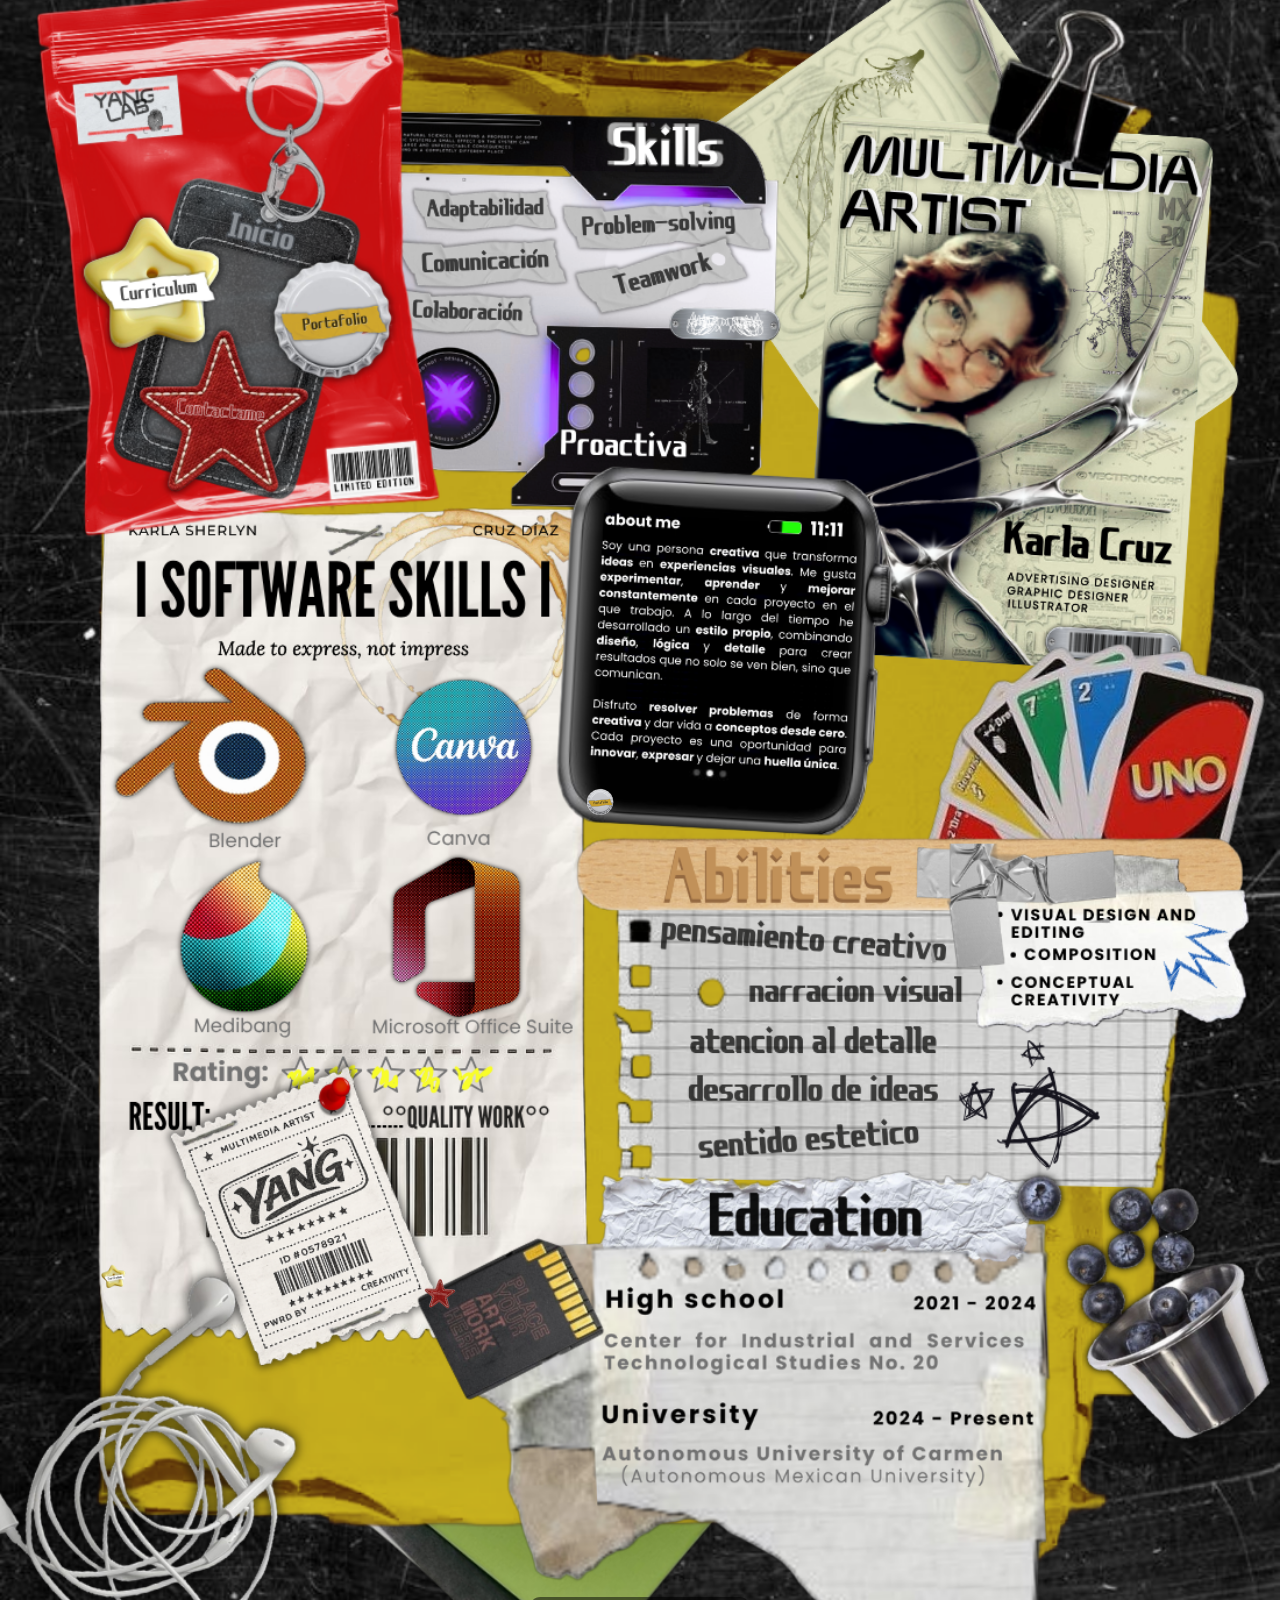
<file: index.html>
<!DOCTYPE html>
<html lang="es">
<head>
<meta charset="UTF-8">
<meta name="viewport" content="width=device-width, initial-scale=1.0">
<title>Karla Sherlyn · Curriculum Vitae</title>

<link rel="icon" type="image/svg+xml" href="data:image/svg+xml, 
<svg xmlns='http://www.w3.org/2000/svg' viewBox='0 0 100 100'> 
<text y='.9em' font-size='90'>🦖</text> </svg>">

<style>
*{margin:0;padding:0;box-sizing:border-box;}

body{
    background:#000;
    overflow-x:hidden;
}

/* CONTENEDOR */
.fullscreen-container{
    position:relative;
    min-height:100vh;
}

/* FONDO */
.fullscreen-img{
    width:100%;
    display:block;
    pointer-events:none;
}

/* CAPA */
.scrapbook-layer{
    position:absolute;
    top:0;
    left:0;
    width:100%;
    height:100%;
}

/* ELEMENTOS */
.scrap-item{
    position:absolute;
    cursor:grab;
    transition: outline 0.1s ease;
}

.scrap-item:active{
    cursor:grabbing;
}

.scrap-item img{
    width:100%;
    display:block;
    pointer-events:auto;
}

/* HANDLE DE REDIMENSIÓN */
.resize-handle{
    position:absolute;
    width:16px;
    height:16px;
    background:#ff4d6d;
    border-radius:50%;
    bottom:-8px;
    right:-8px;
    cursor:nwse-resize;
    z-index:999;
    border:2px solid white;
    box-shadow:0 0 4px rgba(0,0,0,0.5);
}

/* HANDLE PARA ROTACIÓN */
.rotate-handle{
    position:absolute;
    width:16px;
    height:16px;
    background:#4d9eff;
    border-radius:50%;
    top:-8px;
    left:-8px;
    cursor:grab;
    z-index:999;
    border:2px solid white;
    box-shadow:0 0 4px rgba(0,0,0,0.5);
}

.rotate-handle:active{
    cursor:grabbing;
}

/* WATERMARK */
.watermark{
    position:absolute;
    bottom:10px;
    left:50%;
    transform:translateX(-50%);
    color:white;
    font-size:12px;
    font-family:'Segoe UI',system-ui;
    background:rgba(0,0,0,0.5);
    padding:4px 12px;
    border-radius:20px;
    pointer-events:none;
    z-index:20;
}

/* TOOLTIP */
.scrap-item::after {
    content: "🔧";
    position: absolute;
    top: -20px;
    left: 50%;
    transform: translateX(-50%);
    font-size: 12px;
    background: rgba(0,0,0,0.7);
    color: white;
    padding: 2px 6px;
    border-radius: 10px;
    opacity: 0;
    transition: opacity 0.2s;
    pointer-events: none;
    white-space: nowrap;
}

.scrap-item:hover::after {
    opacity: 0.7;
    content: " Doble clic para acción | Arrastra para mover";
}
</style>
</head>

<body>

<div class="fullscreen-container">
    <img src="img/fondo.png" class="fullscreen-img">

    <div class="scrapbook-layer">

        <div class="watermark">
            © 2026 Karla Cruz | YANG´S LAB
        </div>

        <!-- Botón portafolio -->
        <div class="scrap-item" style="top:45%; left:41%; width:22%; transform:rotate(1deg); z-index:100;">
            <img src="img/Boton_portafolio.png">
        </div>

        <!-- Botón curriculum -->
        <div class="scrap-item" style="top:75%; left:7%; width:18%; transform:rotate(-2deg);">
            <img src="img/Boton_curriculum.png">
        </div>

        <!-- Botón contactame -->
        <div class="scrap-item" style="top:75%; left:31%; width:18%; transform:rotate(2deg);">
            <img src="img/Boton_contactame.png">
        </div>

    </div>
</div>

<script>
// ===== FUNCIONES PRINCIPALES =====
function descargarCV() {
    console.log("📄 Descargando CV...");
    const link = document.createElement('a');
    link.href = "docs/Karla_Cruz_CV.pdf";
    link.download = "Karla_Cruz_CV.pdf";
    link.style.display = 'none';
    document.body.appendChild(link);
    link.click();
    setTimeout(() => document.body.removeChild(link), 100);
}

function irContacto() {
    console.log("📧 Navegando a contactame.html");
    window.location.href = "contactame.html";
}

function irPortafolio() {
    console.log("🎨 Navegando a portafolio.html");
    window.location.href = "portafolio/portafolio.html";
}

// ===== VARIABLES =====
let selected = null;
let isDragging = false;
let isResizing = false;
let isRotating = false;
let startX, startY, startLeft, startTop, startWidth;
let startAngle = 0;
let currentAngle = 0;

// ===== GUARDAR =====
function savePositions(){
    const data = [];
    document.querySelectorAll('.scrap-item').forEach(el => {
        data.push({
            top: el.style.top,
            left: el.style.left,
            width: el.style.width,
            transform: el.style.transform
        });
    });
    localStorage.setItem("layout", JSON.stringify(data));
    console.log("💾 Posiciones guardadas");
}

// ===== CARGAR =====
function loadPositions(){
    const data = JSON.parse(localStorage.getItem("layout"));
    if(!data) return;

    document.querySelectorAll('.scrap-item').forEach((el, i) => {
        if(data[i]){
            el.style.top = data[i].top;
            el.style.left = data[i].left;
            el.style.width = data[i].width;
            if(data[i].transform) el.style.transform = data[i].transform;
        }
    });
    console.log("📂 Posiciones cargadas");
}

// ===== INTERACCIONES =====
function createHandles(el){
    el.querySelectorAll('.resize-handle, .rotate-handle').forEach(h => h.remove());

    const resizeHandle = document.createElement("div");
    resizeHandle.className = "resize-handle";
    el.appendChild(resizeHandle);

    const rotateHandle = document.createElement("div");
    rotateHandle.className = "rotate-handle";
    el.appendChild(rotateHandle);

    resizeHandle.onmousedown = (e) => {
        e.stopPropagation();
        isResizing = true;
        startX = e.clientX;
        startWidth = el.offsetWidth;
        document.onmousemove = resize;
        document.onmouseup = stop;
    };

    rotateHandle.onmousedown = (e) => {
        e.stopPropagation();
        isRotating = true;

        const rect = el.getBoundingClientRect();
        const centerX = rect.left + rect.width / 2;
        const centerY = rect.top + rect.height / 2;

        startAngle = Math.atan2(e.clientY - centerY, e.clientX - centerX) * 180 / Math.PI;

        const match = el.style.transform.match(/rotate\(([-\d.]+)deg\)/);
        currentAngle = match ? parseFloat(match[1]) : 0;

        document.onmousemove = rotate;
        document.onmouseup = stop;
    };
}

function rotate(e){
    if(!isRotating || !selected) return;

    const rect = selected.getBoundingClientRect();
    const cx = rect.left + rect.width/2;
    const cy = rect.top + rect.height/2;

    const newAngle = Math.atan2(e.clientY - cy, e.clientX - cx) * 180 / Math.PI;
    const diff = newAngle - startAngle;

    selected.style.transform = `rotate(${currentAngle + diff}deg)`;
}

function resize(e){
    if(!isResizing || !selected) return;
    selected.style.width = Math.max(50, startWidth + (e.clientX - startX)) + "px";
}

function startDrag(e, el){
    if(e.target.classList.contains("resize-handle") || e.target.classList.contains("rotate-handle")) return;

    isDragging = true;
    selected = el;

    startX = e.clientX;
    startY = e.clientY;
    startLeft = parseFloat(el.style.left || 0);
    startTop = parseFloat(el.style.top || 0);

    document.onmousemove = drag;
    document.onmouseup = stop;
}

function drag(e){
    if(!isDragging || !selected) return;
    selected.style.left = (startLeft + (e.clientX - startX)) + "px";
    selected.style.top = (startTop + (e.clientY - startY)) + "px";
}

function stop(){
    isDragging = isResizing = isRotating = false;
    document.onmousemove = null;
    document.onmouseup = null;
    savePositions();
}

function selectElement(el){
    if(selected && selected !== el) selected.style.outline = "none";
    selected = el;
    el.style.outline = "2px dashed red";
    createHandles(el);
}

// ===== ASIGNAR EVENTOS A CADA BOTÓN =====
document.querySelectorAll('.scrap-item').forEach(el => {
    const img = el.querySelector('img');
    const imgSrc = img ? img.src.toLowerCase() : '';
    
    console.log("🖼️ Imagen detectada:", imgSrc); // 📌 ESTO TE AYUDARÁ A VER QUÉ NOMBRE TIENE
    
    // Click para seleccionar
    el.addEventListener('click', (e) => {
        e.stopPropagation();
        selectElement(el);
    });
    
    // Doble click para la acción
    el.addEventListener('dblclick', (e) => {
        e.stopPropagation();
        console.log("🔍 Double click en:", imgSrc);
        
        // ✅ CORREGIDO: Buscar 'contactame' en lugar de 'contacto'
        if(imgSrc.includes('curriculum')) {
            descargarCV();
        } else if(imgSrc.includes('contactame')) {
            irContacto();
        } else if(imgSrc.includes('portafolio')) {
            irPortafolio();
        } else {
            console.log("⚠️ No se reconoció la imagen:", imgSrc);
        }
    });
    
    // Arrastrar
    el.addEventListener('mousedown', (e) => startDrag(e, el));
});

// Limpiar selección al hacer clic fuera
document.body.addEventListener('click', () => {
    if(selected){
        selected.style.outline = "none";
        selected = null;
    }
});

// Cargar posiciones guardadas al iniciar
window.onload = () => {
    loadPositions();
    console.log("━━━━━━━━━━━━━━━━━━━━━━━━━━━━━━━━━━━━━━━");
    console.log("✅ Página cargada correctamente");
    console.log("📧 Botón Contacto → contactame.html");
    console.log("📄 Botón Curriculum → Descarga PDF");
    console.log("🎨 Botón Portafolio → portafolio/portafolio.html");
    console.log("━━━━━━━━━━━━━━━━━━━━━━━━━━━━━━━━━━━━━━━");
};
</script>

</body>
</html>
</file>
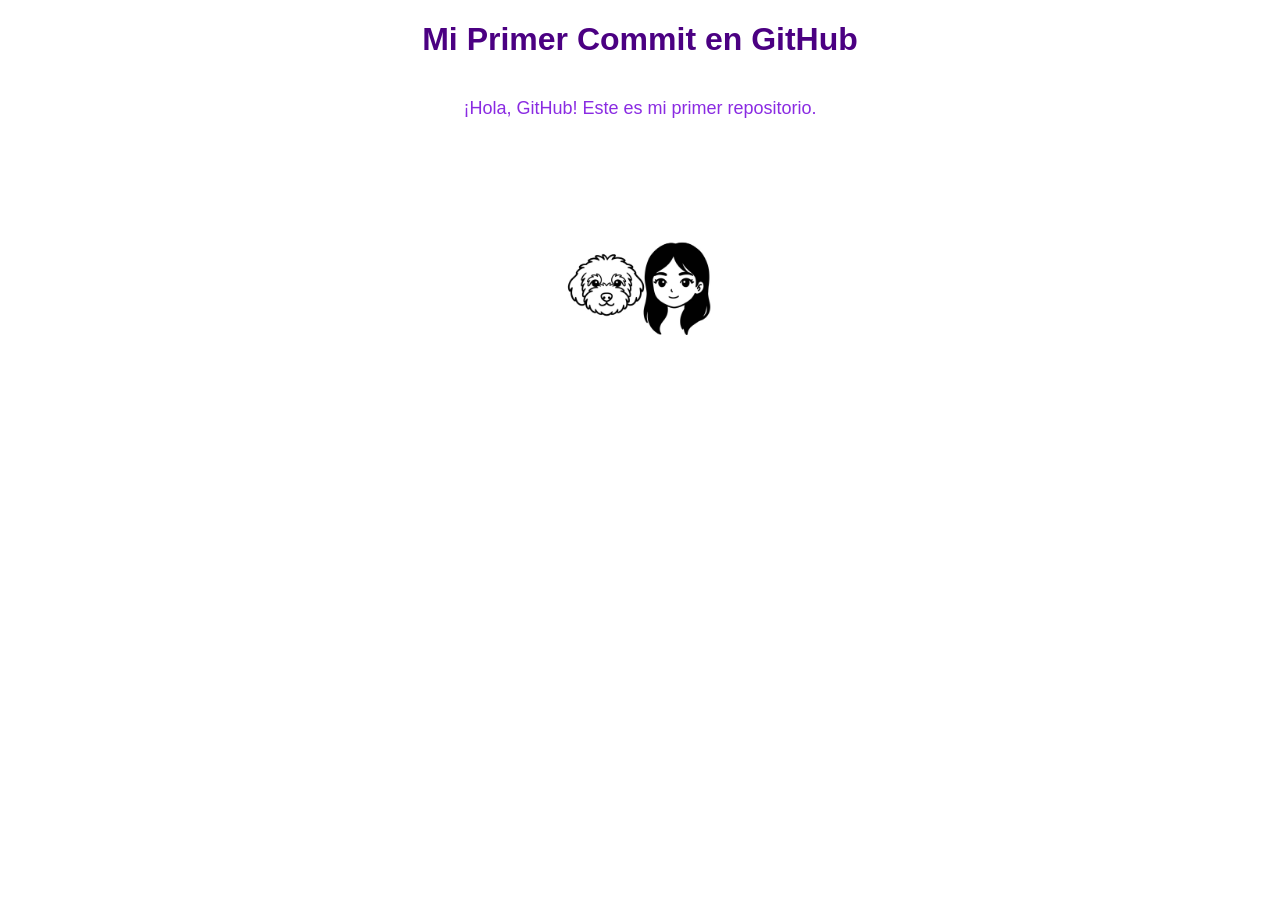
<file: 01-mi-primer-commit/index.html>
<!DOCTYPE html>
<html>
<head>
<title>Mi primer commit</title>

<style>
body{
    background-color: white;
    font-family: Arial;
    text-align: center;
}

h1{
    color:#4b0082;
}

p{
    font-size:18px;
    color:#8a2be2;
}

.contenedor{
    display:flex;
    flex-direction:column;
    align-items:center;
}

img{
    width:150px;
    border-radius:50%;
    margin-top:20px;
}
</style>

</head>

<body>

<h1>Mi Primer Commit en GitHub</h1>

<div class="contenedor">

<p>¡Hola, GitHub! Este es mi primer repositorio.</p>

<img src="karla_cruz.jpg" alt="Imagen no encontrada">

</div>

</body>
</html>
</file>
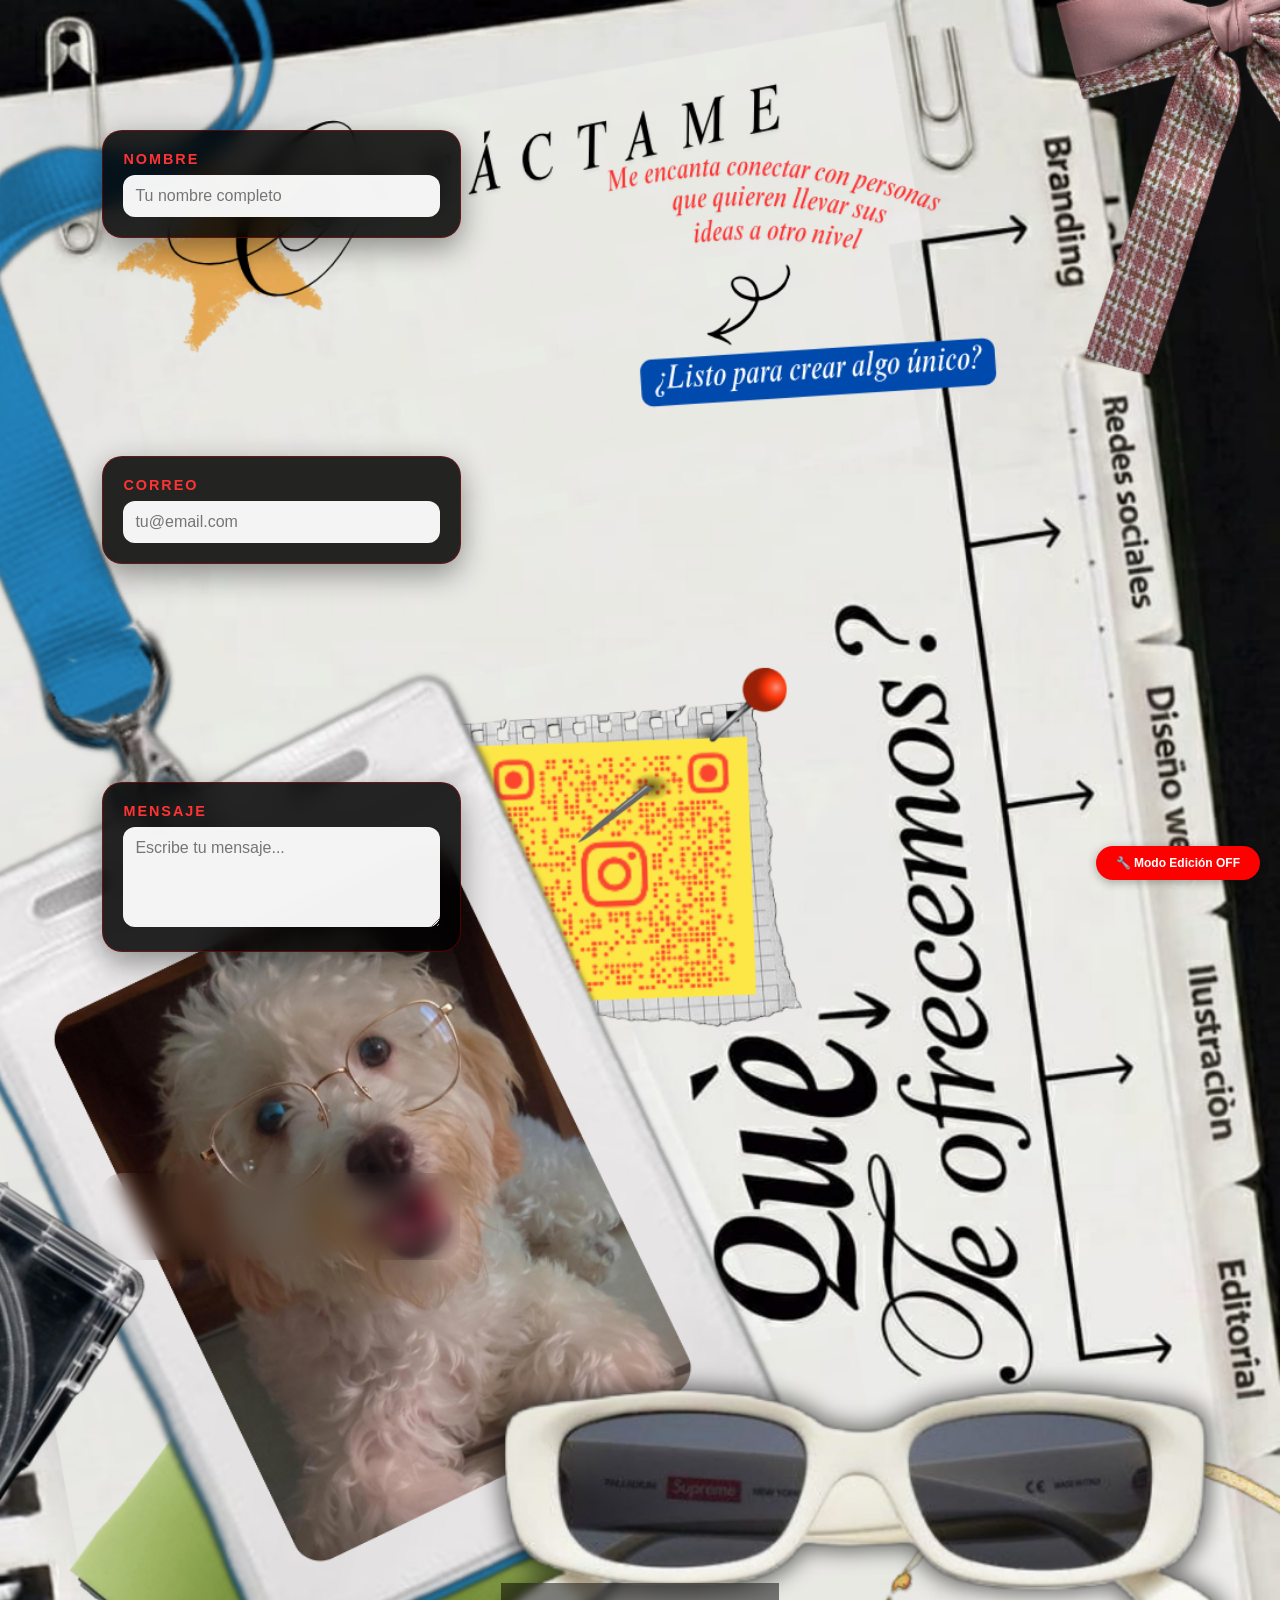
<file: contactame.html>
<!DOCTYPE html>
<html lang="es">
<head>
    <meta charset="UTF-8">
    <meta name="viewport" content="width=device-width, initial-scale=1.0">
    <title>Contacto - Karla Sherlyn</title>
    
    <!-- 🦖 FAVICON DEL DINOSAURIO -->
    <link rel="icon" type="image/svg+xml" href="data:image/svg+xml,%3Csvg xmlns='http://www.w3.org/2000/svg' viewBox='0 0 100 100'%3E%3Ctext y='.9em' font-size='90'%3E🦖%3C/text%3E%3C/svg%3E">
    
    <meta http-equiv="Cache-Control" content="no-cache, no-store, must-revalidate">
    <meta http-equiv="Pragma" content="no-cache">
    <meta http-equiv="Expires" content="0">
    
    <style>
        * {
            margin: 0;
            padding: 0;
            box-sizing: border-box;
        }

        body {
            background: #000;
            overflow-x: hidden;
            font-family: 'Arial', sans-serif;
        }

        .fullscreen-container {
            position: relative;
            min-height: 100vh;
        }

        .fullscreen-img {
            width: 100%;
            display: block;
            pointer-events: none;
        }

        .scrapbook-layer {
            position: absolute;
            top: 0;
            left: 0;
            width: 100%;
            height: 100%;
        }

        .scrap-item {
            position: absolute;
            transition: outline 0.1s ease;
        }

        .form-cuadro {
            background: rgba(0, 0, 0, 0.85);
            backdrop-filter: blur(10px);
            border-radius: 20px;
            padding: 20px;
            box-shadow: 0 10px 30px rgba(0,0,0,0.4);
            border: 1px solid rgba(255,0,0,0.3);
            transition: all 0.2s ease;
        }

        .form-cuadro:hover {
            border: 1px solid rgba(255,0,0,0.8);
            box-shadow: 0 15px 40px rgba(0,0,0,0.5);
        }

        .form-cuadro-interno {
            width: 100%;
        }

        .form-label {
            display: block;
            color: #ff3333;
            font-weight: bold;
            margin-bottom: 8px;
            font-size: 0.9rem;
            letter-spacing: 2px;
        }

        .form-input {
            width: 100%;
            padding: 12px;
            border: none;
            border-radius: 12px;
            background: rgba(255,255,255,0.95);
            font-size: 1rem;
            box-sizing: border-box;
        }

        .form-input:focus {
            outline: none;
            background: white;
            box-shadow: 0 0 8px rgba(255,0,0,0.5);
        }

        .form-textarea {
            width: 100%;
            padding: 12px;
            border: none;
            border-radius: 12px;
            background: rgba(255,255,255,0.95);
            font-size: 1rem;
            min-height: 100px;
            resize: vertical;
            font-family: inherit;
            box-sizing: border-box;
        }

        .form-textarea:focus {
            outline: none;
            background: white;
            box-shadow: 0 0 8px rgba(255,0,0,0.5);
        }

        .btn-enviar {
            background: linear-gradient(135deg, #ff0000, #990000);
            color: white;
            border: none;
            padding: 12px 24px;
            border-radius: 12px;
            font-size: 1rem;
            font-weight: bold;
            cursor: pointer;
            width: 100%;
            transition: transform 0.2s, box-shadow 0.2s;
        }

        .btn-enviar:hover {
            transform: translateY(-2px);
            box-shadow: 0 5px 15px rgba(255,0,0,0.4);
        }

        .btn-enviar:active {
            transform: translateY(0);
        }

        .btn-limpiar {
            background: linear-gradient(135deg, #333333, #1a1a1a);
            color: white;
            border: 1px solid #ff0000;
            padding: 12px 24px;
            border-radius: 12px;
            font-size: 1rem;
            font-weight: bold;
            cursor: pointer;
            width: 100%;
            transition: transform 0.2s, box-shadow 0.2s;
        }

        .btn-limpiar:hover {
            transform: translateY(-2px);
            box-shadow: 0 5px 15px rgba(255,0,0,0.3);
            border: 1px solid #ff4444;
        }

        .btn-limpiar:active {
            transform: translateY(0);
        }

        .botones-container {
            display: flex;
            gap: 15px;
            width: 100%;
        }

        .botones-container .btn-enviar,
        .botones-container .btn-limpiar {
            flex: 1;
        }

        .watermark {
            position: absolute;
            bottom: 20px;
            left: 0;
            right: 0;
            text-align: center;
            color: rgba(255, 255, 255, 0.8);
            font-size: 12px;
            font-family: 'Courier New', 'Segoe UI', monospace;
            letter-spacing: 1px;
            background: rgba(0,0,0,0.5);
            padding: 6px 16px;
            width: fit-content;
            margin: 0 auto;
            pointer-events: none;
            z-index: 20;
            font-weight: 400;
            text-transform: uppercase;
            border-radius: 20px;
            backdrop-filter: blur(4px);
        }

        .toast-message {
            position: fixed;
            bottom: 80px;
            left: 50%;
            transform: translateX(-50%);
            background: rgba(0,0,0,0.9);
            border: 1px solid #ff0000;
            color: #ff3333;
            padding: 12px 24px;
            border-radius: 30px;
            font-size: 14px;
            font-weight: bold;
            z-index: 1000;
            animation: fadeInOut 2.5s ease forwards;
            pointer-events: none;
        }

        @keyframes fadeInOut {
            0% { opacity: 0; transform: translateX(-50%) translateY(20px); }
            15% { opacity: 1; transform: translateX(-50%) translateY(0); }
            85% { opacity: 1; transform: translateX(-50%) translateY(0); }
            100% { opacity: 0; transform: translateX(-50%) translateY(-20px); }
        }

        .edit-mode-toggle {
            position: fixed;
            bottom: 20px;
            right: 20px;
            background: #ff0000;
            color: white;
            border: none;
            padding: 10px 20px;
            border-radius: 30px;
            font-weight: bold;
            cursor: pointer;
            z-index: 1001;
            font-size: 12px;
            box-shadow: 0 2px 10px rgba(0,0,0,0.3);
        }

        .edit-mode-toggle.editing {
            background: #4CAF50;
        }

        .resize-handle {
            position: absolute;
            width: 20px;
            height: 20px;
            background: #ff0000;
            border-radius: 50%;
            bottom: -10px;
            right: -10px;
            cursor: nwse-resize;
            z-index: 999;
            border: 2px solid white;
            box-shadow: 0 0 4px rgba(0,0,0,0.5);
            display: none;
        }

        .rotate-handle {
            position: absolute;
            width: 20px;
            height: 20px;
            background: #cc0000;
            border-radius: 50%;
            top: -10px;
            left: -10px;
            cursor: grab;
            z-index: 999;
            border: 2px solid white;
            box-shadow: 0 0 4px rgba(0,0,0,0.5);
            display: none;
        }

        .rotate-handle:active {
            cursor: grabbing;
        }

        body.edit-mode .scrap-item {
            cursor: grab;
        }

        body.edit-mode .scrap-item:active {
            cursor: grabbing;
        }

        body.edit-mode .resize-handle,
        body.edit-mode .rotate-handle {
            display: block;
        }

        body.edit-mode .form-cuadro.selected {
            outline: 3px dashed #ff0000;
        }

        @media (max-width: 900px) {
            .form-cuadro { width: 35% !important; }
        }
        @media (max-width: 700px) {
            .form-cuadro { width: 70% !important; left: 15% !important; }
        }
        @media (max-width: 500px) {
            .botones-container { flex-direction: column; gap: 10px; }
        }
    </style>
</head>
<body>
    <div class="fullscreen-container">
        <img src="img/Contactame.png" class="fullscreen-img" alt="Fondo página de contacto" onerror="this.style.display='none'; console.warn('⚠️ Imagen de fondo no encontrada')">

        <div class="scrapbook-layer">
            
            <div class="scrap-item form-cuadro" style="top:8%; left:8%; width:28%;">
                <div class="form-cuadro-interno">
                    <label class="form-label">NOMBRE</label>
                    <input type="text" id="nombre" class="form-input" placeholder="Tu nombre completo" required>
                </div>
            </div>
            
            <div class="scrap-item form-cuadro" style="top:28%; left:8%; width:28%;">
                <div class="form-cuadro-interno">
                    <label class="form-label">CORREO</label>
                    <input type="email" id="correo" class="form-input" placeholder="tu@email.com" required>
                </div>
            </div>
            
            <div class="scrap-item form-cuadro" style="top:48%; left:8%; width:28%;">
                <div class="form-cuadro-interno">
                    <label class="form-label">MENSAJE</label>
                    <textarea id="mensaje" class="form-textarea" placeholder="Escribe tu mensaje..." required></textarea>
                </div>
            </div>

            <div class="scrap-item form-cuadro" style="top:72%; left:8%; width:28%;">
                <div class="form-cuadro-interno">
                    <div class="botones-container">
                        <button id="btnEnviar" class="btn-enviar">✉️ ENVIAR</button>
                        <button id="btnLimpiar" class="btn-limpiar">🗑️ LIMPIAR</button>
                    </div>
                </div>
            </div>
            
        </div>
        
        <div class="watermark">
            © 2026 Karla Cruz | YANG'S LAB
        </div>
    </div>

    <button id="editModeBtn" class="edit-mode-toggle">🔧 Modo Edición OFF</button>

    <script>
        (function() {
            const FORMSPREE_ID = 'xeevagad';
            const FORMSPREE_URL = `https://formspree.io/f/${FORMSPREE_ID}`;

            function showToast(message, isError = false) {
                const toast = document.createElement('div');
                toast.className = 'toast-message';
                toast.textContent = message;
                toast.style.color = isError ? '#ff6666' : '#4CAF50';
                toast.style.borderColor = isError ? '#ff0000' : '#4CAF50';
                document.body.appendChild(toast);
                setTimeout(() => toast.remove(), 3000);
            }

            async function enviarFormulario() {
                const nombre = document.getElementById('nombre').value.trim();
                const correo = document.getElementById('correo').value.trim();
                const mensaje = document.getElementById('mensaje').value.trim();

                if (!nombre) return showToast('❌ Ingresa tu nombre', true);
                if (!correo) return showToast('❌ Ingresa tu correo', true);
                if (!mensaje) return showToast('❌ Escribe un mensaje', true);
                if (!/^[^\s@]+@[^\s@]+\.[^\s@]+$/.test(correo)) return showToast('❌ Correo no válido', true);

                showToast('📤 Enviando...', false);
                try {
                    const response = await fetch(FORMSPREE_URL, {
                        method: 'POST',
                        headers: { 'Content-Type': 'application/json', 'Accept': 'application/json' },
                        body: JSON.stringify({ nombre, email: correo, mensaje, _subject: `Nuevo mensaje de ${nombre}` })
                    });
                    if (response.ok) {
                        showToast('✅ ¡Mensaje enviado!', false);
                        document.getElementById('nombre').value = '';
                        document.getElementById('correo').value = '';
                        document.getElementById('mensaje').value = '';
                    } else showToast('❌ Error al enviar', true);
                } catch (error) {
                    showToast('❌ Error de conexión', true);
                }
            }

            function limpiarFormulario() {
                document.getElementById('nombre').value = '';
                document.getElementById('correo').value = '';
                document.getElementById('mensaje').value = '';
                showToast('🧹 Campos limpiados', false);
            }

            let selected = null, isDragging = false, isResizing = false, isRotating = false;
            let startX, startY, startLeft, startTop, startWidth, startAngle = 0, currentAngle = 0, editMode = false;

            function savePositions() {
                const data = [];
                document.querySelectorAll('.scrap-item').forEach(el => {
                    data.push({ top: el.style.top, left: el.style.left, width: el.style.width, transform: el.style.transform });
                });
                localStorage.setItem("layoutContacto", JSON.stringify(data));
            }

            function loadPositions() {
                const data = JSON.parse(localStorage.getItem("layoutContacto"));
                if (!data) return;
                document.querySelectorAll('.scrap-item').forEach((el, i) => {
                    if (data[i]) {
                        el.style.top = data[i].top;
                        el.style.left = data[i].left;
                        el.style.width = data[i].width;
                        if (data[i].transform) el.style.transform = data[i].transform;
                    }
                });
            }

            function createHandles(el) {
                el.querySelectorAll('.resize-handle, .rotate-handle').forEach(h => h.remove());
                const resizeHandle = document.createElement("div");
                resizeHandle.className = "resize-handle";
                const rotateHandle = document.createElement("div");
                rotateHandle.className = "rotate-handle";
                el.appendChild(resizeHandle);
                el.appendChild(rotateHandle);

                resizeHandle.onmousedown = (e) => { if (editMode) { e.stopPropagation(); isResizing = true; startX = e.clientX; startWidth = el.offsetWidth; document.onmousemove = resize; document.onmouseup = stop; } };
                rotateHandle.onmousedown = (e) => { if (editMode) { e.stopPropagation(); isRotating = true; const rect = el.getBoundingClientRect(); const cx = rect.left + rect.width/2, cy = rect.top + rect.height/2; startAngle = Math.atan2(e.clientY - cy, e.clientX - cx) * 180 / Math.PI; const match = el.style.transform.match(/rotate\(([-\d.]+)deg\)/); currentAngle = match ? parseFloat(match[1]) : 0; document.onmousemove = rotate; document.onmouseup = stop; } };
            }

            function rotate(e) { if (!isRotating || !selected || !editMode) return; const rect = selected.getBoundingClientRect(); const cx = rect.left + rect.width/2, cy = rect.top + rect.height/2; const newAngle = Math.atan2(e.clientY - cy, e.clientX - cx) * 180 / Math.PI; selected.style.transform = `rotate(${currentAngle + (newAngle - startAngle)}deg)`; }
            function resize(e) { if (!isResizing || !selected || !editMode) return; selected.style.width = Math.max(80, startWidth + (e.clientX - startX)) + "px"; }
            function startDrag(e, el) { if (!editMode || e.target.classList.contains("resize-handle") || e.target.classList.contains("rotate-handle") || e.target.tagName === 'BUTTON' || e.target.type === 'text' || e.target.type === 'email' || e.target.tagName === 'TEXTAREA') return; isDragging = true; selected = el; startX = e.clientX; startY = e.clientY; startLeft = parseFloat(el.style.left || 0); startTop = parseFloat(el.style.top || 0); document.onmousemove = drag; document.onmouseup = stop; }
            function drag(e) { if (!isDragging || !selected || !editMode) return; selected.style.left = (startLeft + (e.clientX - startX)) + "px"; selected.style.top = (startTop + (e.clientY - startY)) + "px"; }
            function stop() { isDragging = isResizing = isRotating = false; document.onmousemove = null; document.onmouseup = null; if (editMode) savePositions(); }
            function selectElement(el) { if (!editMode) return; if (selected && selected !== el) selected.classList.remove('selected'); selected = el; selected.classList.add('selected'); createHandles(selected); }

            document.querySelectorAll('.scrap-item').forEach(el => {
                el.addEventListener('click', (e) => { if (editMode && !e.target.tagName.match(/BUTTON|INPUT|TEXTAREA/)) { e.stopPropagation(); selectElement(el); } });
                el.addEventListener('mousedown', (e) => startDrag(e, el));
            });

            document.body.addEventListener('click', (e) => { if (editMode && !e.target.closest('.scrap-item') && selected) { selected.classList.remove('selected'); selected = null; } });
            document.addEventListener('keydown', (e) => { if (editMode && selected) { if (e.key === "q") { let match = selected.style.transform.match(/rotate\(([-\d.]+)deg\)/); let rot = match ? parseFloat(match[1]) : 0; selected.style.transform = `rotate(${rot - 5}deg)`; savePositions(); } if (e.key === "e") { let match = selected.style.transform.match(/rotate\(([-\d.]+)deg\)/); let rot = match ? parseFloat(match[1]) : 0; selected.style.transform = `rotate(${rot + 5}deg)`; savePositions(); } } });

            const editModeBtn = document.getElementById('editModeBtn');
            editModeBtn.addEventListener('click', () => {
                editMode = !editMode;
                if (editMode) {
                    document.body.classList.add('edit-mode');
                    editModeBtn.textContent = '🔧 Modo Edición ON';
                    editModeBtn.classList.add('editing');
                    loadPositions();
                } else {
                    document.body.classList.remove('edit-mode');
                    editModeBtn.textContent = '🔧 Modo Edición OFF';
                    editModeBtn.classList.remove('editing');
                    if (selected) { selected.classList.remove('selected'); selected = null; }
                    savePositions();
                }
            });

            document.getElementById('btnEnviar').addEventListener('click', enviarFormulario);
            document.getElementById('btnLimpiar').addEventListener('click', limpiarFormulario);
            document.querySelectorAll('.form-input, .form-textarea').forEach(input => {
                input.addEventListener('keypress', (e) => { if (e.key === 'Enter' && e.target.tagName !== 'TEXTAREA') { e.preventDefault(); enviarFormulario(); } });
            });

            loadPositions();
            console.log("✅ Página cargada | 🦖 Dinosaurio en pestaña | Formspree conectado");
        })();
    </script>
</body>
</html>
</file>
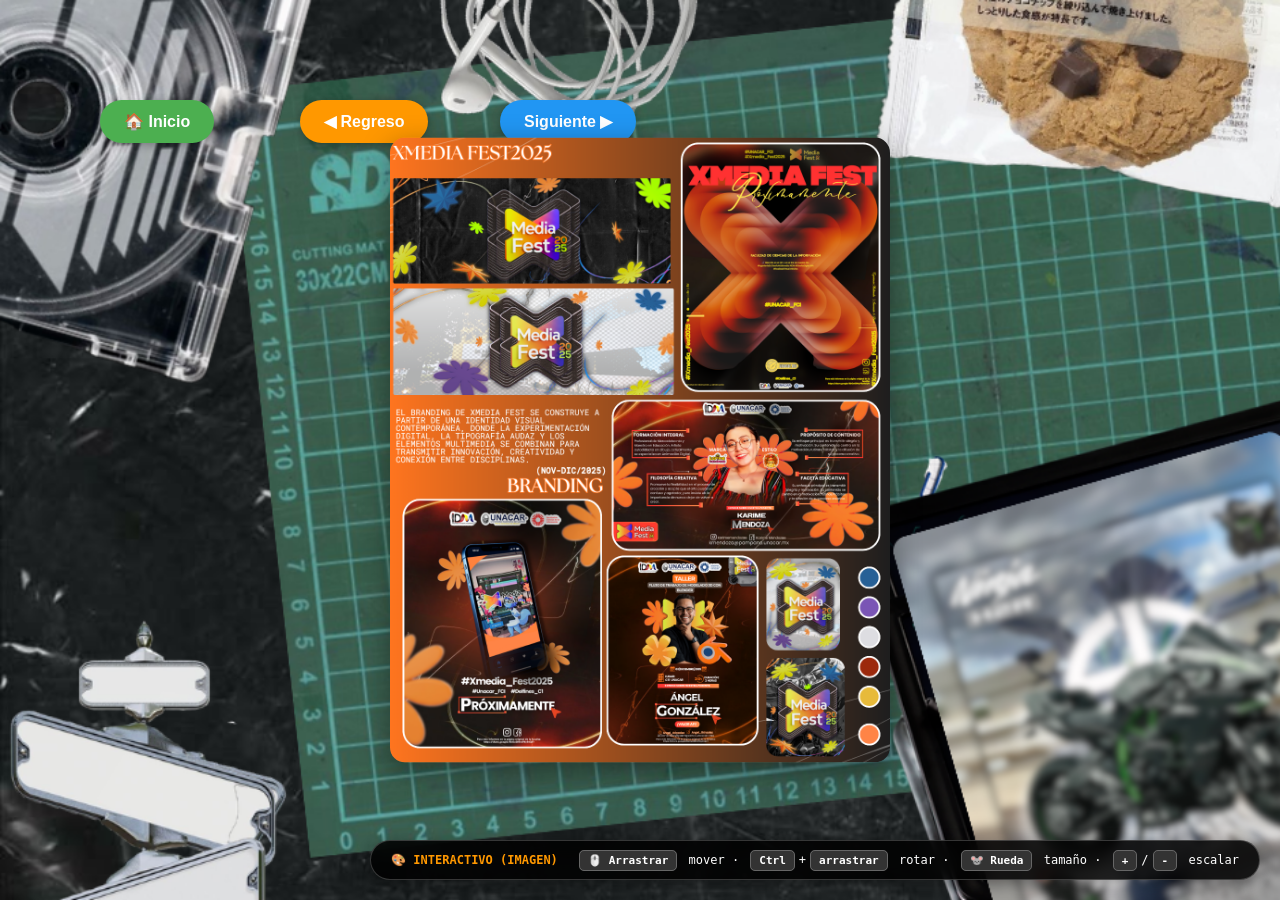
<file: portafolio/branding.html>
<!DOCTYPE html>
<html lang="es">
<head>
    <meta charset="UTF-8">
    <meta name="viewport" content="width=device-width, initial-scale=1.0">
    <title>Portafolio - Branding Interactivo</title>
    
    <link rel="icon" type="image/svg+xml" href="data:image/svg+xml, 
    <svg xmlns='http://www.w3.org/2000/svg' viewBox='0 0 100 100'> 
    <text y='.9em' font-size='90'>🦖</text> </svg>">

    <meta http-equiv="Cache-Control" content="no-cache, no-store, must-revalidate">
    <meta http-equiv="Pragma" content="no-cache">
    <meta http-equiv="Expires" content="0">
    
    <style>
        * {
            margin: 0;
            padding: 0;
            box-sizing: border-box;
            user-select: none;
        }

        body {
            background-image: url("../img/fondo-secciones.png");
            background-repeat: no-repeat;
            background-size: cover;
            background-position: center top;
            background-attachment: scroll;
            background-color: #000;
            min-height: 100vh;
            width: 100%;
            font-family: 'Segoe UI', Tahoma, Geneva, Verdana, sans-serif;
            overflow-x: hidden;
        }

        /* Contenedor para elementos */
        .drag-container {
            position: relative;
            width: 100%;
            min-height: 100vh;
        }

        /* ========== BOTONES FIJOS (YA NO SE MUEVEN) ========== */
        .nav-btn {
            position: fixed;      /* Cambiado de absolute a fixed para que estén fijos */
            padding: 12px 24px;
            font-size: 16px;
            font-weight: bold;
            border: none;
            border-radius: 25px;
            cursor: pointer;      /* Cambiado de grab a pointer */
            font-family: inherit;
            z-index: 1000;
            white-space: nowrap;
            text-decoration: none;
            display: inline-block;
            text-align: center;
            transition: transform 0.2s ease, background 0.2s ease;
            box-shadow: 0 2px 8px rgba(0,0,0,0.3);
        }

        .nav-btn:hover {
            transform: scale(1.05);
        }

        .nav-btn:active {
            transform: scale(0.98);
        }

        .nav-btn:focus {
            outline: 3px solid yellow;
            outline-offset: 3px;
        }

        .btn-inicio {
            background-color: #4CAF50;
            color: white;
            top: 100px;
            left: 100px;
        }

        .btn-regreso {
            background-color: #ff9800;
            color: white;
            top: 100px;
            left: 300px;
        }

        .btn-siguiente {
            background-color: #2196F3;
            color: white;
            top: 100px;
            left: 500px;
        }

        /* ========== IMAGEN FLOTANTE INTERACTIVA (SÍ SE PUEDE MOVER) ========== */
        .interactive-image {
            position: absolute;
            z-index: 9999;
            cursor: grab;
            transition: box-shadow 0.2s ease;
        }

        .interactive-image:active {
            cursor: grabbing;
        }

        .interactive-image.dragging {
            cursor: grabbing;
            opacity: 0.95;
        }

        .interactive-image img {
            width: 500px;
            max-width: 75vw;
            height: auto;
            display: block;
            border-radius: 15px;
            box-shadow: 0 10px 30px rgba(0, 0, 0, 0.4);
            pointer-events: none;
            transition: transform 0.2s ease;
        }

        .interactive-image:hover img {
            box-shadow: 0 15px 40px rgba(0, 0, 0, 0.6);
        }

        /* Panel de instrucciones */
        .instructions {
            position: fixed;
            bottom: 20px;
            right: 20px;
            background: rgba(0, 0, 0, 0.85);
            backdrop-filter: blur(10px);
            color: white;
            padding: 12px 20px;
            border-radius: 40px;
            font-size: 12px;
            font-family: monospace;
            z-index: 99999;
            border: 1px solid rgba(255,255,255,0.2);
            pointer-events: none;
            box-shadow: 0 4px 15px rgba(0,0,0,0.3);
        }

        .instructions kbd {
            background: #333;
            border-radius: 5px;
            padding: 3px 8px;
            font-size: 11px;
            font-weight: bold;
            margin: 0 4px;
            border: 1px solid #666;
            font-family: monospace;
        }

        .instructions .title {
            color: #ff9800;
            font-weight: bold;
            margin-right: 10px;
        }

        @media (max-width: 768px) {
            .interactive-image img {
                width: 320px;
            }
            .instructions {
                bottom: 10px;
                right: 10px;
                font-size: 9px;
                padding: 8px 12px;
            }
            .instructions kbd {
                padding: 2px 5px;
                font-size: 9px;
            }
            .btn-inicio, .btn-regreso, .btn-siguiente {
                padding: 8px 16px;
                font-size: 12px;
            }
            .btn-inicio { top: 80px; left: 20px; }
            .btn-regreso { top: 80px; left: 120px; }
            .btn-siguiente { top: 80px; left: 220px; }
        }

        @media (max-width: 480px) {
            .instructions {
                display: none;
            }
            .btn-inicio { top: 70px; left: 10px; }
            .btn-regreso { top: 70px; left: 100px; }
            .btn-siguiente { top: 70px; left: 190px; }
        }

        /* Efecto de selección para la imagen */
        .selected {
            outline: 3px solid #ff9800;
            outline-offset: 8px;
            border-radius: 20px;
        }
    </style>
</head>
<body>
    <div class="drag-container">
        <!-- ========== BOTONES FIJOS (YA NO SE ARRASTRAN) ========== -->
        <a href="../index.html" class="nav-btn btn-inicio" id="btnInicio" tabindex="0">
            🏠 Inicio
        </a>

        <button class="nav-btn btn-regreso" id="btnRegreso" tabindex="0">
            ◀ Regreso
        </button>

        <button class="nav-btn btn-siguiente" id="btnSiguiente" tabindex="0">
            Siguiente ▶
        </button>

        <!-- ========== IMAGEN INTERACTIVA (SÍ SE PUEDE MOVER, ROTAR, REDIMENSIONAR) ========== -->
        <div class="interactive-image" id="brandingImage">
            <img src="../img/branding.png" alt="Branding - Proyectos de diseño">
        </div>
    </div>

    <!-- Panel de instrucciones (solo para la imagen) -->
    <div class="instructions">
        <span class="title">🎨 INTERACTIVO (IMAGEN)</span>
        <kbd>🖱️ Arrastrar</kbd> mover ·
        <kbd>Ctrl</kbd>+<kbd>arrastrar</kbd> rotar ·
        <kbd>🐭 Rueda</kbd> tamaño ·
        <kbd>+</kbd>/<kbd>-</kbd> escalar
    </div>

    <script>
        // ========== CLASE SOLO PARA LA IMAGEN (BOTONES QUEDAN FIJOS) ==========
        class DraggableImage {
            constructor(elemento) {
                this.el = elemento;
                this.id = elemento.id;
                this.isDragging = false;
                this.isRotating = false;
                this.startX = 0;
                this.startY = 0;
                this.startLeft = 0;
                this.startTop = 0;
                this.startRotate = 0;
                
                this.loadSavedPosition();
                this.attachEvents();
            }
            
            loadSavedPosition() {
                const savedLeft = localStorage.getItem(`${this.id}_left`);
                const savedTop = localStorage.getItem(`${this.id}_top`);
                const savedRotate = localStorage.getItem(`${this.id}_rotate`);
                const savedScale = localStorage.getItem(`${this.id}_scale`);
                
                if (savedLeft && savedTop) {
                    this.el.style.left = savedLeft + 'px';
                    this.el.style.top = savedTop + 'px';
                } else {
                    // Posición inicial centrada
                    this.el.style.left = '50%';
                    this.el.style.top = '50%';
                    this.el.style.transform = 'translate(-50%, -50%)';
                }
                
                if (savedRotate && savedRotate != 0) {
                    const scale = savedScale || 1;
                    this.el.style.transform = `rotate(${savedRotate}deg) scale(${scale})`;
                } else if (savedScale && savedScale != 1) {
                    this.el.style.transform = `scale(${savedScale})`;
                }
            }
            
            getCurrentRotation() {
                const transform = this.el.style.transform;
                const match = transform?.match(/rotate\(([-\d.]+)deg\)/);
                return match ? parseFloat(match[1]) : 0;
            }
            
            getCurrentScale() {
                const transform = this.el.style.transform;
                const match = transform?.match(/scale\(([\d.]+)\)/);
                return match ? parseFloat(match[1]) : 1;
            }
            
            setScale(scale) {
                const rotate = this.getCurrentRotation();
                scale = Math.min(3, Math.max(0.3, scale));
                if (rotate !== 0) {
                    this.el.style.transform = `rotate(${rotate}deg) scale(${scale})`;
                } else {
                    this.el.style.transform = `scale(${scale})`;
                }
                localStorage.setItem(`${this.id}_scale`, scale);
            }
            
            setRotate(rotate) {
                const scale = this.getCurrentScale();
                if (scale !== 1) {
                    this.el.style.transform = `rotate(${rotate}deg) scale(${scale})`;
                } else {
                    this.el.style.transform = `rotate(${rotate}deg)`;
                }
                localStorage.setItem(`${this.id}_rotate`, rotate);
            }
            
            attachEvents() {
                // Mousedown: iniciar arrastre o rotación
                this.el.addEventListener('mousedown', (e) => {
                    e.preventDefault();
                    
                    const usarRotacion = e.ctrlKey;
                    const rect = this.el.getBoundingClientRect();
                    const parentRect = this.el.parentElement.getBoundingClientRect();
                    
                    this.startX = e.clientX;
                    this.startY = e.clientY;
                    
                    if (usarRotacion) {
                        this.isRotating = true;
                        this.startRotate = this.getCurrentRotation();
                    } else {
                        this.isDragging = true;
                        this.startLeft = rect.left - parentRect.left;
                        this.startTop = rect.top - parentRect.top;
                        this.el.style.left = this.startLeft + 'px';
                        this.el.style.top = this.startTop + 'px';
                        // Remover transform de centrado
                        if (this.el.style.transform && !this.el.style.transform.includes('rotate') && !this.el.style.transform.includes('scale')) {
                            this.el.style.transform = '';
                        }
                        this.el.classList.add('dragging');
                    }
                    
                    this.el.style.cursor = 'grabbing';
                    e.stopPropagation();
                });
                
                // Mousemove: mover o rotar
                window.addEventListener('mousemove', (e) => {
                    if (this.isDragging) {
                        const dx = e.clientX - this.startX;
                        const dy = e.clientY - this.startY;
                        
                        let newLeft = this.startLeft + dx;
                        let newTop = this.startTop + dy;
                        
                        // Limitar dentro de la pantalla
                        const maxX = Math.max(0, window.innerWidth - this.el.offsetWidth);
                        const maxY = Math.max(0, document.body.scrollHeight - this.el.offsetHeight);
                        newLeft = Math.min(Math.max(0, newLeft), maxX);
                        newTop = Math.min(Math.max(0, newTop), maxY);
                        
                        this.el.style.left = newLeft + 'px';
                        this.el.style.top = newTop + 'px';
                        
                    } else if (this.isRotating) {
                        const dy = e.clientY - this.startY;
                        const newRotate = this.startRotate + (dy * 0.5);
                        this.setRotate(newRotate);
                    }
                });
                
                // Mouseup: guardar posición
                window.addEventListener('mouseup', () => {
                    if (this.isDragging) {
                        this.isDragging = false;
                        this.el.style.cursor = 'grab';
                        this.el.classList.remove('dragging');
                        
                        const left = parseFloat(getComputedStyle(this.el).left);
                        const top = parseFloat(getComputedStyle(this.el).top);
                        localStorage.setItem(`${this.id}_left`, left);
                        localStorage.setItem(`${this.id}_top`, top);
                        
                    } else if (this.isRotating) {
                        this.isRotating = false;
                        this.el.style.cursor = 'grab';
                    }
                });
                
                // Rueda del mouse para escalar
                this.el.addEventListener('wheel', (e) => {
                    e.preventDefault();
                    let scale = this.getCurrentScale();
                    if (e.deltaY < 0) {
                        scale *= 1.1;
                    } else {
                        scale *= 0.9;
                    }
                    this.setScale(scale);
                }, { passive: false });
                
                // Teclas para escalar
                this.el.addEventListener('keydown', (e) => {
                    let scale = this.getCurrentScale();
                    if (e.key === '+' || e.key === '=') {
                        e.preventDefault();
                        this.setScale(scale * 1.1);
                    } else if (e.key === '-' || e.key === '_') {
                        e.preventDefault();
                        this.setScale(scale * 0.9);
                    }
                });
                
                // Foco para teclado
                this.el.setAttribute('tabindex', '0');
            }
        }
        
        // ========== INICIALIZAR SOLO LA IMAGEN (BOTONES QUEDAN FIJOS) ==========
        const brandingImage = document.getElementById('brandingImage');
        
        // Solo la imagen es interactiva (arrastrable, rotable, redimensionable)
        if (brandingImage) new DraggableImage(brandingImage);
        
        // ========== FUNCIONES DE NAVEGACIÓN PARA BOTONES FIJOS ==========
        const btnInicio = document.getElementById('btnInicio');
        const btnRegreso = document.getElementById('btnRegreso');
        const btnSiguiente = document.getElementById('btnSiguiente');
        
        // Configurar navegación simple (sin detección de arrastre porque ya no se mueven)
        if (btnRegreso) {
            btnRegreso.addEventListener('click', () => {
                window.location.href = 'portafolio.html#branding';
            });
        }
        
        if (btnSiguiente) {
            btnSiguiente.addEventListener('click', () => {
                window.location.href = 'flyers.html';
            });
        }
        
        if (btnInicio) {
            btnInicio.addEventListener('click', (e) => {
                e.preventDefault();
                window.location.href = '../index.html';
            });
        }
        
        // Verificar que la imagen existe
        const img = document.querySelector('.interactive-image img');
        if (img) {
            img.addEventListener('error', () => {
                console.warn("⚠️ Imagen no encontrada: ../img/branding.png");
                img.style.outline = "3px solid #ff9800";
                img.style.outlineOffset = "5px";
            });
            img.addEventListener('load', () => {
                console.log("✅ Imagen branding.png cargada correctamente");
            });
        }
        
        console.log("%c🎨 Portafolio Interactivo - Branding", "color: #ff9800; font-size: 14px; font-weight: bold");
        console.log("✅ BOTONES FIJOS (no se mueven)");
        console.log("✅ IMAGEN interactiva: ARRASTRAR | ROTAR (Ctrl+arrastrar) | REDIMENSIONAR (rueda/teclas)");
        console.log("✅ Las posiciones de la imagen se guardan en su navegador");
        console.log("✅ 100% compatible con GitHub Pages");
    </script>
</body>
</html>
</file>
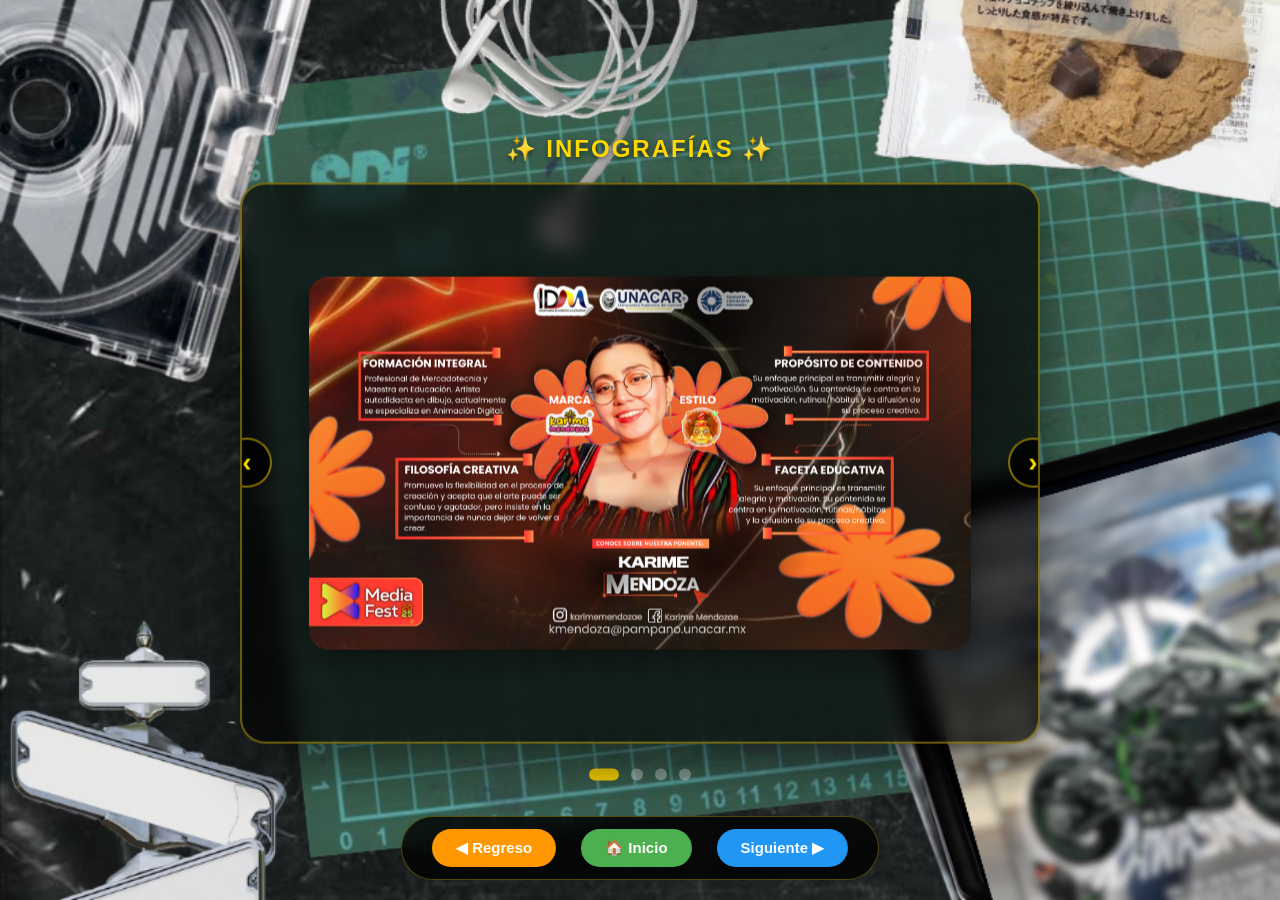
<file: portafolio/infografia.html>
<!DOCTYPE html>
<html lang="es">
<head>
    <meta charset="UTF-8">
    <meta name="viewport" content="width=device-width, initial-scale=1.0">
    <title>Portafolio - Infografías</title>

    <link rel="icon" type="image/svg+xml" href="data:image/svg+xml, 
<svg xmlns='http://www.w3.org/2000/svg' viewBox='0 0 100 100'> 
<text y='.9em' font-size='90'>🦖</text> </svg>">
    
    <!-- ✅ ANTI-CACHÉ -->
    <meta http-equiv="Cache-Control" content="no-cache, no-store, must-revalidate">
    <meta http-equiv="Pragma" content="no-cache">
    <meta http-equiv="Expires" content="0">
    
    <style>
        * {
            margin: 0;
            padding: 0;
            box-sizing: border-box;
        }

        /* ✅ Fondo corregido */
        body {
            background-image: url("../img/fondo-secciones.png");
            background-repeat: no-repeat;
            background-size: cover;
            background-position: center top;
            background-attachment: scroll;
            background-color: #000;
            min-height: 100vh;
            width: 100%;
            font-family: 'Segoe UI', Tahoma, Geneva, Verdana, sans-serif;
            position: relative;
            overflow-x: hidden;
        }

        /* ===== 3 BOTONES DE NAVEGACIÓN ===== */
        .botones-navegacion {
            position: fixed;
            bottom: 20px;
            left: 50%;
            transform: translateX(-50%);
            display: flex;
            gap: 25px;
            z-index: 10000;
            background: rgba(0, 0, 0, 0.8);
            padding: 12px 30px;
            border-radius: 60px;
            backdrop-filter: blur(10px);
            border: 1px solid rgba(255, 215, 0, 0.3);
        }

        .boton-nav {
            padding: 10px 24px;
            font-size: 15px;
            font-weight: bold;
            border: none;
            border-radius: 40px;
            cursor: pointer;
            transition: all 0.2s ease;
            font-family: inherit;
        }

        .boton-nav:hover {
            transform: scale(1.05);
        }

        .btn-regreso {
            background-color: #ff9800;
            color: white;
        }
        .btn-regreso:hover { background-color: #e68900; }

        .btn-inicio {
            background-color: #4CAF50;
            color: white;
        }
        .btn-inicio:hover { background-color: #45a049; }

        .btn-siguiente {
            background-color: #2196F3;
            color: white;
        }
        .btn-siguiente:hover { background-color: #0b7dda; }

        /* ===== CARRUSEL PRINCIPAL ===== */
        .carrusel-principal {
            position: fixed;
            top: 50%;
            left: 50%;
            transform: translate(-50%, -50%);
            width: 800px;
            max-width: 85vw;
            z-index: 9999;
        }

        .carrusel-container {
            position: relative;
            width: 100%;
            overflow: hidden;
            border-radius: 25px;
            background: rgba(0, 0, 0, 0.7);
            backdrop-filter: blur(10px);
            padding: 30px;
            border: 2px solid rgba(255, 215, 0, 0.4);
            box-shadow: 0 25px 50px rgba(0, 0, 0, 0.5);
        }

        .carrusel-track {
            display: flex;
            transition: transform 0.5s ease-in-out;
            gap: 20px;
        }

        .carrusel-item {
            min-width: 100%;
            text-align: center;
            display: flex;
            justify-content: center;
            align-items: center;
        }

        .carrusel-item img {
            width: auto;
            max-width: 90%;
            max-height: 500px;
            border-radius: 20px;
            box-shadow: 0 10px 30px rgba(0, 0, 0, 0.4);
            transition: transform 0.3s ease;
            cursor: pointer;
        }

        .carrusel-item img:hover {
            transform: scale(1.02);
        }

        /* Botones del carrusel */
        .carrusel-btn {
            position: absolute;
            top: 50%;
            transform: translateY(-50%);
            background: rgba(0, 0, 0, 0.8);
            color: #FFD700;
            border: 2px solid rgba(255, 215, 0, 0.5);
            width: 50px;
            height: 50px;
            border-radius: 50%;
            cursor: pointer;
            font-size: 28px;
            font-weight: bold;
            transition: all 0.2s ease;
            z-index: 10;
            display: flex;
            align-items: center;
            justify-content: center;
        }

        .carrusel-btn:hover {
            background: rgba(255, 215, 0, 0.9);
            color: black;
            transform: translateY(-50%) scale(1.1);
        }

        .carrusel-prev { left: -20px; }
        .carrusel-next { right: -20px; }

        /* Indicadores */
        .carrusel-indicadores {
            display: flex;
            justify-content: center;
            gap: 12px;
            margin-top: 25px;
        }

        .indicador {
            width: 12px;
            height: 12px;
            border-radius: 50%;
            background: rgba(255, 255, 255, 0.4);
            cursor: pointer;
            transition: all 0.2s ease;
        }

        .indicador.activo {
            background: #FFD700;
            width: 30px;
            border-radius: 6px;
        }

        .indicador:hover {
            background: rgba(255, 215, 0, 0.8);
            transform: scale(1.2);
        }

        /* ✅ TÍTULO DEL CARRUSEL - BAJADO UN POQUITO MÁS */
        .carrusel-titulo {
            text-align: center;
            color: #FFD700;
            font-size: 24px;
            margin-bottom: 20px;
            letter-spacing: 2px;
            font-weight: bold;
            text-shadow: 0 2px 5px rgba(0,0,0,0.5);
            /* ✅ BAJADO: igual que en ilustraciones */
            margin-top: 15px;
        }

        /* ===== RESPONSIVE ===== */
        @media (max-width: 900px) {
            .carrusel-principal { width: 90%; top: 50%; }
            .carrusel-container { padding: 20px; }
            .carrusel-btn { width: 40px; height: 40px; font-size: 22px; }
            .carrusel-prev { left: -15px; }
            .carrusel-next { right: -15px; }
            .carrusel-titulo { font-size: 20px; margin-top: 10px; margin-bottom: 15px; }
            .carrusel-item img { max-height: 400px; }
        }

        @media (max-width: 600px) {
            .carrusel-principal { width: 95%; top: 48%; }
            .carrusel-container { padding: 15px; }
            .carrusel-btn { width: 35px; height: 35px; font-size: 18px; }
            .carrusel-item img { max-height: 300px; }
            .carrusel-titulo { font-size: 18px; margin-top: 8px; margin-bottom: 12px; }
            .botones-navegacion {
                bottom: 10px;
                padding: 8px 16px;
                gap: 12px;
            }
            .boton-nav { padding: 6px 14px; font-size: 12px; }
        }
    </style>
</head>
<body>

    <!-- ===== 3 BOTONES DE NAVEGACIÓN ===== -->
    <div class="botones-navegacion">
        <button class="boton-nav btn-regreso" id="btnRegreso">◀ Regreso</button>
        <button class="boton-nav btn-inicio" id="btnInicio">🏠 Inicio</button>
        <button class="boton-nav btn-siguiente" id="btnSiguientePrincipal">Siguiente ▶</button>
    </div>

    <!-- ===== CARRUSEL PRINCIPAL ===== -->
    <div class="carrusel-principal">
        <div class="carrusel-titulo">✨ INFOGRAFÍAS ✨</div>
        <div class="carrusel-container">
            <button class="carrusel-btn carrusel-prev" id="btnPrev">‹</button>
            <div class="carrusel-track" id="carruselTrack">
                <!-- Elemento 1 -->
                <div class="carrusel-item">
                    <img src="../img/Infografía-formal.png" alt="Infografía Formal" onerror="this.src='https://via.placeholder.com/500x400?text=Infografia+Formal'">
                </div>
                <!-- Elemento 2 -->
                <div class="carrusel-item">
                    <img src="../img/info-infor.png" alt="Info Infor" onerror="this.src='https://via.placeholder.com/500x400?text=Info+Infor'">
                </div>
                <!-- Elemento 3 -->
                <div class="carrusel-item">
                    <img src="../img/Infografía-Evento.png" alt="Infografía Evento" onerror="this.src='https://via.placeholder.com/500x400?text=Infografia+Evento'">
                </div>
                <!-- Elemento 4 -->
                <div class="carrusel-item">
                    <img src="../img/Infografía-Triceratops.png" alt="Infografía Triceratops" onerror="this.src='https://via.placeholder.com/500x400?text=Infografia+Triceratops'">
                </div>
            </div>
            <button class="carrusel-btn carrusel-next" id="btnNext">›</button>
        </div>
        <div class="carrusel-indicadores" id="indicadores"></div>
    </div>

    <script>
        // ========== CARRUSEL ==========
        const track = document.getElementById('carruselTrack');
        const items = document.querySelectorAll('.carrusel-item');
        const btnPrev = document.getElementById('btnPrev');
        const btnNext = document.getElementById('btnNext');
        const contenedorIndicadores = document.getElementById('indicadores');
        
        let currentIndex = 0;
        const totalItems = items.length;

        // ✅ Crear indicadores dinámicamente
        function crearIndicadores() {
            if (!contenedorIndicadores) return;
            contenedorIndicadores.innerHTML = '';
            for (let i = 0; i < totalItems; i++) {
                const indicador = document.createElement('div');
                indicador.classList.add('indicador');
                if (i === 0) indicador.classList.add('activo');
                indicador.addEventListener('click', () => {
                    currentIndex = i;
                    actualizarCarrusel();
                });
                contenedorIndicadores.appendChild(indicador);
            }
        }

        function actualizarCarrusel() {
            const desplazamiento = currentIndex * 100;
            track.style.transform = `translateX(-${desplazamiento}%)`;
            const indicadores = document.querySelectorAll('.indicador');
            indicadores.forEach((ind, idx) => {
                if (idx === currentIndex) ind.classList.add('activo');
                else ind.classList.remove('activo');
            });
        }

        function siguienteSlide() {
            currentIndex = (currentIndex + 1) % totalItems;
            actualizarCarrusel();
        }

        function anteriorSlide() {
            currentIndex = (currentIndex - 1 + totalItems) % totalItems;
            actualizarCarrusel();
        }

        if (btnNext) btnNext.addEventListener('click', siguienteSlide);
        if (btnPrev) btnPrev.addEventListener('click', anteriorSlide);

        // Teclado
        document.addEventListener('keydown', (e) => {
            if (e.key === 'ArrowLeft') anteriorSlide();
            else if (e.key === 'ArrowRight') siguienteSlide();
        });

        // ========== 3 BOTONES PRINCIPALES (RUTAS RELATIVAS) ==========
        function setupButtonAction(btn, action) {
            if (btn) btn.addEventListener('click', (e) => { 
                e.preventDefault(); 
                action(e); 
            });
        }

        const btnInicio = document.getElementById('btnInicio');
        const btnRegreso = document.getElementById('btnRegreso');
        const btnSiguientePrincipal = document.getElementById('btnSiguientePrincipal');

        // ✅ RUTAS RELATIVAS CORREGIDAS
        if (btnRegreso) {
            setupButtonAction(btnRegreso, () => {
                window.location.href = 'ilustraciones.html';
            });
        }
        
        if (btnSiguientePrincipal) {
            setupButtonAction(btnSiguientePrincipal, () => {
                window.location.href = 'posters.html';
            });
        }
        
        if (btnInicio) {
            setupButtonAction(btnInicio, () => {
                window.location.href = '../index.html';
            });
        }

        // ========== VERIFICAR IMÁGENES ==========
        function verificarImagenes() {
            const imagenes = document.querySelectorAll('.carrusel-item img');
            imagenes.forEach(img => {
                img.addEventListener('error', () => {
                    console.warn(`⚠️ Imagen no encontrada: ${img.src}`);
                });
                img.addEventListener('load', () => {
                    console.log(`✅ Imagen cargada: ${img.src.split('/').pop()}`);
                });
            });
        }

        // ========== INICIALIZAR ==========
        crearIndicadores();
        actualizarCarrusel();
        verificarImagenes();
        
        console.log("%c🎨 Infografías - Carrusel", "color: #FFD700; font-size: 14px; font-weight: bold");
        console.log("✅ Correcciones aplicadas:");
        console.log("   - TÍTULO BAJADO: margin-top: 15px (igual que ilustraciones)");
        console.log("   - Rutas relativas (funciona en GitHub Pages)");
        console.log("   - background-size: cover (sin espacios negros)");
        console.log("   - Meta etiquetas anti-caché");
        console.log("   - Indicadores dinámicos");
        console.log("━━━━━━━━━━━━━━━━━━━━━━━━━━━━━━━━━━━━━━━");
        console.log(`📊 Total de infografías: ${totalItems}`);
    </script>
</body>
</html>
</file>
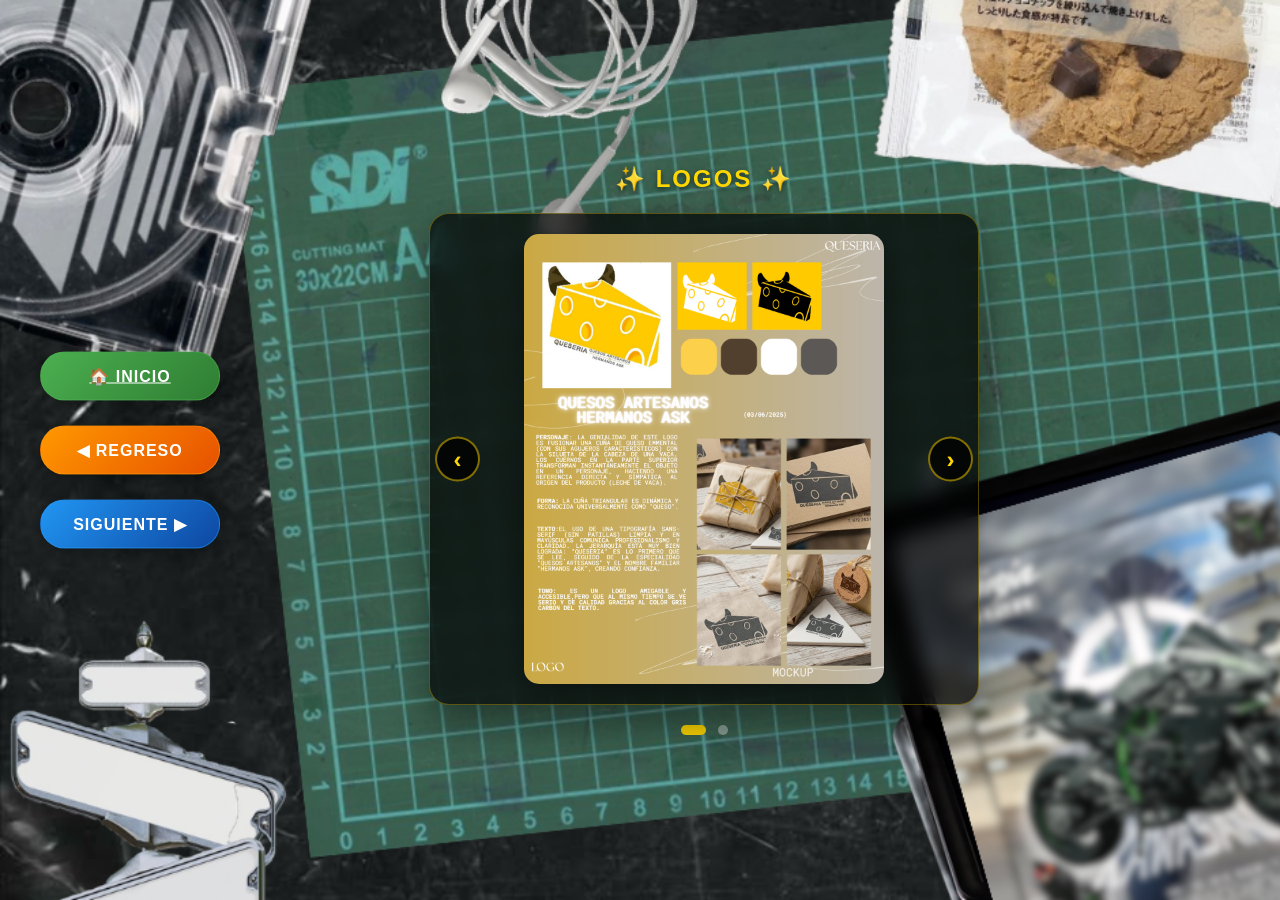
<file: portafolio/logos.html>
<!DOCTYPE html>
<html lang="es">
<head>
    <meta charset="UTF-8">
    <meta name="viewport" content="width=device-width, initial-scale=1.0">
    <title>Portafolio - Logos</title>

    <link rel="icon" type="image/svg+xml" href="data:image/svg+xml, 
<svg xmlns='http://www.w3.org/2000/svg' viewBox='0 0 100 100'> 
<text y='.9em' font-size='90'>🦖</text> </svg>">
    
    <!-- ✅ ANTI-CACHÉ -->
    <meta http-equiv="Cache-Control" content="no-cache, no-store, must-revalidate">
    <meta http-equiv="Pragma" content="no-cache">
    <meta http-equiv="Expires" content="0">
    
    <style>
        * {
            margin: 0;
            padding: 0;
            box-sizing: border-box;
        }

        /* ✅ Fondo corregido */
        body {
            background-image: url("../img/fondo-secciones.png");
            background-repeat: no-repeat;
            background-size: cover;
            background-position: center top;
            background-attachment: scroll;
            background-color: #000;
            min-height: 100vh;
            width: 100%;
            font-family: 'Segoe UI', Tahoma, Geneva, Verdana, sans-serif;
            position: relative;
            overflow-x: hidden;
        }

        /* ========== BOTONES EN COLUMNA (LADO IZQUIERDO) ========== */
        .botones-columna {
            position: fixed;
            left: 40px;
            top: 50%;
            transform: translateY(-50%);
            display: flex;
            flex-direction: column;
            gap: 25px;
            z-index: 1000;
        }

        /* ✅ TODOS LOS BOTONES CON EL MISMO TAMAÑO */
        .boton-nav {
            width: 180px;
            padding: 14px 20px;
            font-size: 16px;
            font-weight: bold;
            border: none;
            border-radius: 40px;
            cursor: pointer;
            font-family: 'Segoe UI', Tahoma, Geneva, Verdana, sans-serif;
            transition: all 0.3s ease;
            text-align: center;
            box-shadow: 0 4px 15px rgba(0, 0, 0, 0.3);
            letter-spacing: 1px;
        }

        .boton-nav:hover {
            transform: translateX(5px) scale(1.05);
        }

        .boton-nav:active {
            transform: translateX(2px) scale(0.98);
        }

        /* ✅ MISMO TAMAÑO Y ESTILO PARA LOS TRES BOTONES */
        .btn-inicio {
            background: linear-gradient(135deg, #4CAF50, #2E7D32);
            color: white;
            border: 1px solid rgba(76, 175, 80, 0.5);
        }

        .btn-inicio:hover {
            background: linear-gradient(135deg, #45a049, #1B5E20);
        }

        .btn-regreso {
            background: linear-gradient(135deg, #ff9800, #E65100);
            color: white;
            border: 1px solid rgba(255, 152, 0, 0.5);
        }

        .btn-regreso:hover {
            background: linear-gradient(135deg, #e68900, #BF360C);
        }

        .btn-siguiente {
            background: linear-gradient(135deg, #2196F3, #0D47A1);
            color: white;
            border: 1px solid rgba(33, 150, 243, 0.5);
        }

        .btn-siguiente:hover {
            background: linear-gradient(135deg, #0b7dda, #1565C0);
        }

        /* ========== CARRUSEL CENTRAL (MOVIDO A LA DERECHA) ========== */
        .carrusel-container {
            position: fixed;
            top: 50%;
            left: 55%;
            transform: translate(-50%, -50%);
            width: 550px;
            max-width: 50vw;
            z-index: 999;
        }

        .carrusel {
            position: relative;
            width: 100%;
            overflow: hidden;
            border-radius: 20px;
            background: rgba(0, 0, 0, 0.7);
            backdrop-filter: blur(10px);
            padding: 20px;
            border: 1px solid rgba(255, 215, 0, 0.3);
            box-shadow: 0 20px 40px rgba(0, 0, 0, 0.4);
        }

        .carrusel-track {
            display: flex;
            transition: transform 0.5s ease-in-out;
            gap: 20px;
        }

        .carrusel-item {
            min-width: 100%;
            text-align: center;
            display: flex;
            justify-content: center;
            align-items: center;
        }

        .carrusel-item img {
            width: auto;
            max-width: 90%;
            max-height: 450px;
            border-radius: 15px;
            box-shadow: 0 10px 30px rgba(0, 0, 0, 0.4);
            transition: transform 0.3s ease;
            cursor: pointer;
        }

        .carrusel-item img:hover {
            transform: scale(1.02);
        }

        /* Botones del carrusel */
        .carrusel-btn {
            position: absolute;
            top: 50%;
            transform: translateY(-50%);
            background: rgba(0, 0, 0, 0.8);
            color: #FFD700;
            border: 2px solid rgba(255, 215, 0, 0.5);
            width: 45px;
            height: 45px;
            border-radius: 50%;
            cursor: pointer;
            font-size: 24px;
            font-weight: bold;
            transition: all 0.2s ease;
            z-index: 10;
            display: flex;
            align-items: center;
            justify-content: center;
        }

        .carrusel-btn:hover {
            background: rgba(255, 215, 0, 0.9);
            color: black;
            transform: translateY(-50%) scale(1.1);
        }

        .carrusel-prev {
            left: 5px;
        }

        .carrusel-next {
            right: 5px;
        }

        /* Indicadores */
        .carrusel-indicadores {
            display: flex;
            justify-content: center;
            gap: 12px;
            margin-top: 20px;
        }

        .indicador {
            width: 10px;
            height: 10px;
            border-radius: 50%;
            background: rgba(255, 255, 255, 0.4);
            cursor: pointer;
            transition: all 0.2s ease;
        }

        .indicador.activo {
            background: #FFD700;
            width: 25px;
            border-radius: 5px;
        }

        .indicador:hover {
            background: rgba(255, 215, 0, 0.8);
            transform: scale(1.2);
        }

        /* Título */
        .carrusel-titulo {
            text-align: center;
            color: #FFD700;
            font-size: 24px;
            margin-bottom: 20px;
            letter-spacing: 2px;
            font-weight: bold;
            text-shadow: 0 2px 5px rgba(0,0,0,0.5);
        }

        /* ========== RESPONSIVE ========== */
        @media (max-width: 1200px) {
            .carrusel-container {
                left: 58%;
                width: 500px;
            }
            .botones-columna {
                left: 25px;
                gap: 20px;
            }
            .boton-nav {
                width: 160px;
                padding: 12px 18px;
                font-size: 14px;
            }
        }

        @media (max-width: 1000px) {
            .carrusel-container {
                left: 60%;
                width: 450px;
            }
            .boton-nav {
                width: 140px;
                padding: 10px 15px;
                font-size: 13px;
            }
            .carrusel-item img {
                max-height: 350px;
            }
        }

        @media (max-width: 900px) {
            .botones-columna {
                position: fixed;
                bottom: 20px;
                top: auto;
                left: 50%;
                transform: translateX(-50%);
                flex-direction: row;
                gap: 15px;
                background: rgba(0, 0, 0, 0.8);
                padding: 12px 20px;
                border-radius: 50px;
                backdrop-filter: blur(10px);
                z-index: 1001;
            }
            
            .boton-nav {
                width: auto;
                min-width: 120px;
                padding: 10px 18px;
                font-size: 13px;
            }
            
            .boton-nav:hover {
                transform: translateY(3px) scale(1.05);
            }
            
            .carrusel-container {
                position: fixed;
                left: 50%;
                top: 45%;
                transform: translate(-50%, -50%);
                width: 90%;
                max-width: 500px;
            }
            
            .carrusel-btn {
                width: 35px;
                height: 35px;
                font-size: 18px;
            }
            
            .carrusel-titulo {
                font-size: 20px;
            }
            
            .carrusel-item img {
                max-height: 350px;
            }
        }

        @media (max-width: 600px) {
            .botones-columna {
                gap: 10px;
                padding: 10px 15px;
            }
            
            .boton-nav {
                min-width: 100px;
                padding: 8px 14px;
                font-size: 11px;
            }
            
            .carrusel-container {
                top: 42%;
                width: 95%;
            }
            
            .carrusel-item img {
                max-height: 280px;
            }
            
            .carrusel-titulo {
                font-size: 18px;
            }
        }
    </style>
</head>
<body>

    <!-- ========== BOTONES EN COLUMNA (LADO IZQUIERDO) ========== -->
    <div class="botones-columna">
        <a href="../index.html" class="boton-nav btn-inicio" id="btnInicio">
            🏠 INICIO
        </a>

        <button class="boton-nav btn-regreso" id="btnRegreso">
            ◀ REGRESO
        </button>

        <button class="boton-nav btn-siguiente" id="btnSiguiente">
            SIGUIENTE ▶
        </button>
    </div>

    <!-- ========== CARRUSEL (MOVIDO A LA DERECHA) ========== -->
    <div class="carrusel-container">
        <div class="carrusel-titulo">
            ✨ LOGOS ✨
        </div>
        <div class="carrusel">
            <button class="carrusel-btn carrusel-prev" id="btnPrev">‹</button>
            <div class="carrusel-track" id="carruselTrack">
                <!-- Elemento 1 -->
                <div class="carrusel-item">
                    <img src="../img/Logo-queseria.png" alt="Logo Quesería" onerror="this.src='https://via.placeholder.com/500x400?text=Logo+Quesería'">
                </div>
                <!-- Elemento 2 -->
                <div class="carrusel-item">
                    <img src="../img/Logo-reposteria.png" alt="Logo Repostería" onerror="this.src='https://via.placeholder.com/500x400?text=Logo+Repostería'">
                </div>
            </div>
            <button class="carrusel-btn carrusel-next" id="btnNext">›</button>
        </div>
        <div class="carrusel-indicadores" id="indicadores"></div>
    </div>

    <script>
        // ========== CARRUSEL ==========
        const track = document.getElementById('carruselTrack');
        const items = document.querySelectorAll('.carrusel-item');
        const btnPrev = document.getElementById('btnPrev');
        const btnNext = document.getElementById('btnNext');
        const contenedorIndicadores = document.getElementById('indicadores');
        
        let currentIndex = 0;
        const totalItems = items.length;

        // ✅ Crear indicadores dinámicamente
        function crearIndicadores() {
            if (!contenedorIndicadores) return;
            contenedorIndicadores.innerHTML = '';
            for (let i = 0; i < totalItems; i++) {
                const indicador = document.createElement('div');
                indicador.classList.add('indicador');
                if (i === 0) indicador.classList.add('activo');
                indicador.addEventListener('click', () => {
                    currentIndex = i;
                    actualizarCarrusel();
                });
                contenedorIndicadores.appendChild(indicador);
            }
        }

        function actualizarCarrusel() {
            const desplazamiento = currentIndex * 100;
            track.style.transform = `translateX(-${desplazamiento}%)`;
            const indicadores = document.querySelectorAll('.indicador');
            indicadores.forEach((ind, idx) => {
                if (idx === currentIndex) ind.classList.add('activo');
                else ind.classList.remove('activo');
            });
        }

        function siguienteSlide() {
            currentIndex = (currentIndex + 1) % totalItems;
            actualizarCarrusel();
        }

        function anteriorSlide() {
            currentIndex = (currentIndex - 1 + totalItems) % totalItems;
            actualizarCarrusel();
        }

        if (btnNext) btnNext.addEventListener('click', siguienteSlide);
        if (btnPrev) btnPrev.addEventListener('click', anteriorSlide);

        // Teclado
        document.addEventListener('keydown', (e) => {
            if (e.key === 'ArrowLeft') anteriorSlide();
            else if (e.key === 'ArrowRight') siguienteSlide();
        });

        // ========== FUNCIONES DE NAVEGACIÓN ==========
        const btnInicio = document.getElementById('btnInicio');
        const btnRegreso = document.getElementById('btnRegreso');
        const btnSiguienteNav = document.getElementById('btnSiguiente');

        // ✅ RUTAS RELATIVAS CORREGIDAS
        if (btnRegreso) {
            btnRegreso.addEventListener('click', () => {
                window.location.href = 'posters.html';
            });
        }
        
        // ✅ BOTÓN SIGUIENTE ENLAZADO A modelado.html
        if (btnSiguienteNav) {
            btnSiguienteNav.addEventListener('click', () => {
                window.location.href = 'modelado.html';
            });
        }
        
        if (btnInicio) {
            btnInicio.addEventListener('click', (e) => {
                e.preventDefault();
                window.location.href = '../index.html';
            });
        }

        // ========== VERIFICAR IMÁGENES ==========
        function verificarImagenes() {
            const imagenes = document.querySelectorAll('.carrusel-item img');
            imagenes.forEach(img => {
                img.addEventListener('error', () => {
                    console.warn(`⚠️ Imagen no encontrada: ${img.src}`);
                });
                img.addEventListener('load', () => {
                    console.log(`✅ Imagen cargada: ${img.src.split('/').pop()}`);
                });
            });
        }

        // ========== INICIALIZAR ==========
        crearIndicadores();
        actualizarCarrusel();
        verificarImagenes();
        
        console.log("%c🎨 Logos - Carrusel con Botones en Columna", "color: #FFD700; font-size: 14px; font-weight: bold");
        console.log("✅ Botones en COLUMNA a la izquierda (todos del mismo tamaño: 180px)");
        console.log("✅ Carrusel movido a la DERECHA (left: 55%)");
        console.log("✅ Botón SIGUIENTE enlazado a modelado.html");
        console.log("✅ En móviles se convierten en fila en la parte inferior");
        console.log("━━━━━━━━━━━━━━━━━━━━━━━━━━━━━━━━━━━━━━━");
        console.log(`📊 Total de logos: ${totalItems}`);
    </script>
</body>
</html>
</file>
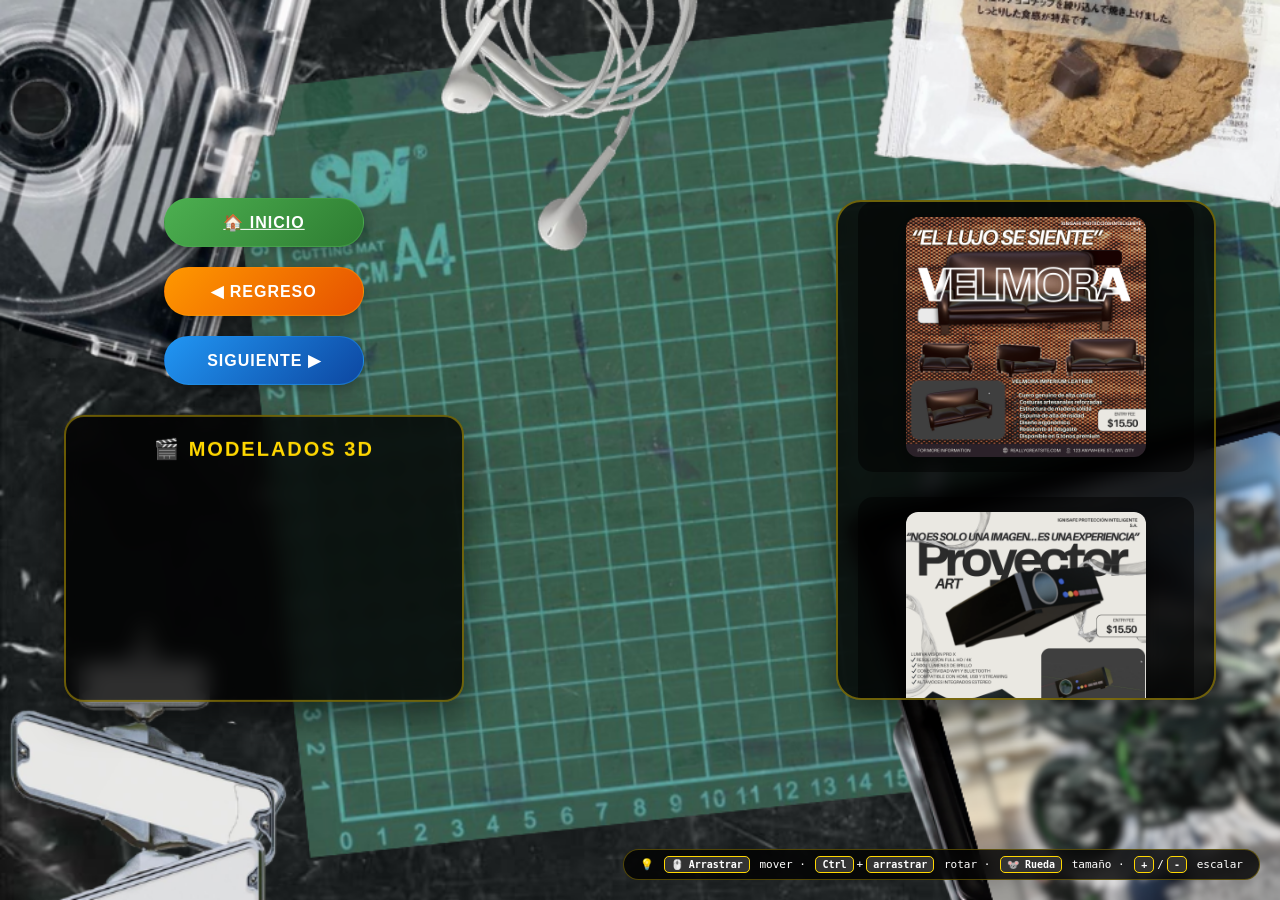
<file: portafolio/modelado.html>
<!DOCTYPE html>
<html lang="es">
<head>
    <meta charset="UTF-8">
    <meta name="viewport" content="width=device-width, initial-scale=1.0">
    <title>Portafolio - Modelados 3D</title>

    <link rel="icon" type="image/svg+xml" href="data:image/svg+xml, 
<svg xmlns='http://www.w3.org/2000/svg' viewBox='0 0 100 100'> 
<text y='.9em' font-size='90'>🦖</text> </svg>">
    
    <!-- ✅ ANTI-CACHÉ -->
    <meta http-equiv="Cache-Control" content="no-cache, no-store, must-revalidate">
    <meta http-equiv="Pragma" content="no-cache">
    <meta http-equiv="Expires" content="0">
    
    <style>
        * {
            margin: 0;
            padding: 0;
            box-sizing: border-box;
        }

        /* ✅ Fondo corregido */
        body {
            background-image: url("../img/fondo-secciones.png");
            background-repeat: no-repeat;
            background-size: cover;
            background-position: center top;
            background-attachment: scroll;
            background-color: #000;
            min-height: 100vh;
            width: 100%;
            font-family: 'Segoe UI', Tahoma, Geneva, Verdana, sans-serif;
            position: relative;
            overflow-x: hidden;
        }

        /* ========== LADO IZQUIERDO: BOTONES + VIDEO ========== */
        .lado-izquierdo {
            position: fixed;
            left: 5%;
            top: 50%;
            transform: translateY(-50%);
            display: flex;
            flex-direction: column;
            align-items: center;
            gap: 30px;
            z-index: 1000;
        }

        /* ========== BOTONES EN COLUMNA ========== */
        .botones-columna {
            display: flex;
            flex-direction: column;
            gap: 20px;
        }

        .boton-movible {
            width: 200px;
            padding: 14px 24px;
            font-size: 16px;
            font-weight: bold;
            border: none;
            border-radius: 40px;
            cursor: grab;
            font-family: 'Segoe UI', Tahoma, Geneva, Verdana, sans-serif;
            transition: all 0.3s ease;
            text-align: center;
            box-shadow: 0 4px 15px rgba(0, 0, 0, 0.3);
            letter-spacing: 1px;
        }

        .boton-movible:active {
            cursor: grabbing;
        }

        .boton-movible:hover {
            transform: translateX(5px) scale(1.05);
        }

        .boton-movible:focus {
            outline: 3px solid #FFD700;
            outline-offset: 3px;
        }

        .btn-inicio {
            background: linear-gradient(135deg, #4CAF50, #2E7D32);
            color: white;
            border: 1px solid rgba(76, 175, 80, 0.5);
        }

        .btn-inicio:hover {
            background: linear-gradient(135deg, #45a049, #1B5E20);
        }

        .btn-regreso {
            background: linear-gradient(135deg, #ff9800, #E65100);
            color: white;
            border: 1px solid rgba(255, 152, 0, 0.5);
        }

        .btn-regreso:hover {
            background: linear-gradient(135deg, #e68900, #BF360C);
        }

        .btn-siguiente {
            background: linear-gradient(135deg, #2196F3, #0D47A1);
            color: white;
            border: 1px solid rgba(33, 150, 243, 0.5);
        }

        .btn-siguiente:hover {
            background: linear-gradient(135deg, #0b7dda, #1565C0);
        }

        /* Handles para redimensionar y rotar */
        .resize-handle {
            position: absolute;
            width: 16px;
            height: 16px;
            background: #ff4d6d;
            border-radius: 50%;
            bottom: -8px;
            right: -8px;
            cursor: nwse-resize;
            z-index: 1001;
            border: 2px solid white;
            box-shadow: 0 0 4px rgba(0,0,0,0.5);
        }

        .rotate-handle {
            position: absolute;
            width: 16px;
            height: 16px;
            background: #4d9eff;
            border-radius: 50%;
            top: -8px;
            left: -8px;
            cursor: grab;
            z-index: 1001;
            border: 2px solid white;
            box-shadow: 0 0 4px rgba(0,0,0,0.5);
        }

        .rotate-handle:active {
            cursor: grabbing;
        }

        .boton-movible.selected {
            outline: 3px solid #FFD700;
            outline-offset: 4px;
        }

        /* ========== VIDEO DEBAJO DE LOS BOTONES ========== */
        .video-container {
            width: 400px;
            max-width: 35vw;
            background: rgba(0, 0, 0, 0.8);
            backdrop-filter: blur(10px);
            border-radius: 20px;
            padding: 20px;
            border: 2px solid rgba(255, 215, 0, 0.4);
            box-shadow: 0 15px 35px rgba(0, 0, 0, 0.5);
        }

        .video-titulo {
            text-align: center;
            color: #FFD700;
            font-size: 20px;
            margin-bottom: 15px;
            letter-spacing: 2px;
            font-weight: bold;
        }

        .video-container iframe {
            width: 100%;
            height: auto;
            aspect-ratio: 16/9;
            border: none;
            border-radius: 12px;
        }

        /* ========== CARRUSEL VERTICAL MÁS GRANDE ========== */
        .carrusel-vertical-container {
            position: fixed;
            right: 5%;
            top: 50%;
            transform: translateY(-50%);
            width: 450px;
            height: 550px;
            background: rgba(0, 0, 0, 0.8);
            backdrop-filter: blur(10px);
            border-radius: 25px;
            padding: 20px;
            border: 2px solid rgba(255, 215, 0, 0.4);
            box-shadow: 0 15px 35px rgba(0, 0, 0, 0.5);
            overflow-y: auto;
            overflow-x: hidden;
            scroll-snap-type: y mandatory;
            z-index: 999;
        }

        .carrusel-vertical-container::-webkit-scrollbar {
            width: 8px;
        }

        .carrusel-vertical-container::-webkit-scrollbar-track {
            background: rgba(255, 255, 255, 0.1);
            border-radius: 10px;
        }

        .carrusel-vertical-container::-webkit-scrollbar-thumb {
            background: #FFD700;
            border-radius: 10px;
        }

        .carrusel-titulo {
            text-align: center;
            color: #FFD700;
            font-size: 24px;
            margin-bottom: 20px;
            letter-spacing: 3px;
            font-weight: bold;
        }

        .carrusel-vertical-track {
            display: flex;
            flex-direction: column;
            gap: 25px;
        }

        .carrusel-item-vertical {
            scroll-snap-align: start;
            text-align: center;
            display: flex;
            justify-content: center;
            align-items: center;
            background: rgba(0, 0, 0, 0.5);
            border-radius: 15px;
            padding: 15px;
            transition: transform 0.3s ease;
        }

        .carrusel-item-vertical:hover {
            transform: scale(1.02);
            background: rgba(0, 0, 0, 0.7);
        }

        .carrusel-item-vertical img {
            width: auto;
            max-width: 100%;
            max-height: 280px;
            border-radius: 12px;
            box-shadow: 0 8px 20px rgba(0, 0, 0, 0.4);
            transition: transform 0.3s ease;
            cursor: pointer;
        }

        .carrusel-item-vertical img:hover {
            transform: scale(1.02);
        }

        /* Tooltip de ayuda */
        .help-tooltip {
            position: fixed;
            bottom: 20px;
            right: 20px;
            background: rgba(0, 0, 0, 0.8);
            backdrop-filter: blur(10px);
            color: white;
            padding: 8px 16px;
            border-radius: 30px;
            font-size: 11px;
            font-family: monospace;
            z-index: 10000;
            border: 1px solid rgba(255, 215, 0, 0.3);
            pointer-events: none;
        }

        .help-tooltip kbd {
            background: #333;
            border-radius: 5px;
            padding: 2px 6px;
            font-size: 10px;
            font-weight: bold;
            margin: 0 3px;
            border: 1px solid #FFD700;
        }

        /* ========== RESPONSIVE ========== */
        @media (max-width: 1400px) {
            .carrusel-vertical-container {
                width: 380px;
                height: 500px;
            }
            .carrusel-item-vertical img {
                max-height: 240px;
            }
        }

        @media (max-width: 1200px) {
            .lado-izquierdo {
                left: 3%;
            }
            .boton-movible {
                width: 170px;
                padding: 12px 18px;
                font-size: 14px;
            }
            .video-container {
                width: 320px;
            }
            .carrusel-vertical-container {
                right: 3%;
                width: 320px;
                height: 450px;
            }
            .carrusel-item-vertical img {
                max-height: 200px;
            }
            .carrusel-titulo {
                font-size: 20px;
            }
        }

        @media (max-width: 1000px) {
            .lado-izquierdo {
                left: 2%;
            }
            .boton-movible {
                width: 150px;
                padding: 10px 15px;
                font-size: 13px;
            }
            .video-container {
                width: 280px;
            }
            .video-titulo {
                font-size: 16px;
            }
            .carrusel-vertical-container {
                right: 2%;
                width: 280px;
                height: 400px;
            }
            .carrusel-titulo {
                font-size: 18px;
            }
            .carrusel-item-vertical img {
                max-height: 170px;
            }
        }

        @media (max-width: 800px) {
            body {
                display: flex;
                flex-direction: column;
                align-items: center;
                justify-content: center;
            }
            .lado-izquierdo {
                position: relative;
                left: auto;
                top: auto;
                transform: none;
                margin-top: 30px;
                margin-bottom: 20px;
            }
            .botones-columna {
                flex-direction: row;
                gap: 15px;
                flex-wrap: wrap;
                justify-content: center;
            }
            .boton-movible {
                width: auto;
                min-width: 120px;
                padding: 10px 18px;
                font-size: 13px;
            }
            .video-container {
                width: 350px;
                max-width: 85vw;
            }
            .carrusel-vertical-container {
                position: relative;
                right: auto;
                top: auto;
                transform: none;
                width: 380px;
                height: 400px;
                margin: 0 auto 30px;
            }
            .help-tooltip {
                display: none;
            }
        }

        @media (max-width: 600px) {
            .boton-movible {
                min-width: 100px;
                padding: 8px 12px;
                font-size: 11px;
            }
            .video-container {
                width: 300px;
            }
            .video-titulo {
                font-size: 14px;
            }
            .carrusel-vertical-container {
                width: 320px;
                height: 350px;
            }
            .carrusel-titulo {
                font-size: 16px;
            }
            .carrusel-item-vertical img {
                max-height: 150px;
            }
        }

        @media (max-width: 480px) {
            .video-container {
                width: 260px;
            }
            .carrusel-vertical-container {
                width: 280px;
                height: 300px;
            }
            .carrusel-item-vertical img {
                max-height: 130px;
            }
            .carrusel-titulo {
                font-size: 14px;
            }
        }
    </style>
</head>
<body>

    <!-- ========== LADO IZQUIERDO: BOTONES + VIDEO ========== -->
    <div class="lado-izquierdo">
        
        <!-- BOTONES EN COLUMNA -->
        <div class="botones-columna">
            <a href="../index.html" class="boton-movible btn-inicio" id="btnInicio" tabindex="0">
                🏠 INICIO
            </a>

            <button class="boton-movible btn-regreso" id="btnRegreso" tabindex="0">
                ◀ REGRESO
            </button>

            <button class="boton-movible btn-siguiente" id="btnSiguiente" tabindex="0">
                SIGUIENTE ▶
            </button>
        </div>

        <!-- VIDEO DEBAJO DE LOS BOTONES -->
        <div class="video-container">
            <div class="video-titulo">
                🎬 MODELADOS 3D
            </div>
            <iframe 
                src="https://www.canva.com/design/DAHBHf_eAPw/8muR5EXWnOXgJ9YuueN--w/watch?embed"
                allowfullscreen
                allow="fullscreen"
                title="Video de presentación - Modelados 3D">
            </iframe>
        </div>
    </div>

    <!-- ========== CARRUSEL VERTICAL MÁS GRANDE (LADO DERECHO) ========== -->
    <div class="carrusel-vertical-container">
        <div class="carrusel-titulo">
            ✨ MODELADOS 3D ✨
        </div>
        <div class="carrusel-vertical-track" id="carruselTrack">
            <!-- Elemento 1 -->
            <div class="carrusel-item-vertical">
                <img src="../img/sofa.png" alt="Modelado Sofá" onerror="this.src='https://via.placeholder.com/400x300?text=Sofá+3D'">
            </div>
            <!-- Elemento 2 -->
            <div class="carrusel-item-vertical">
                <img src="../img/proyector.png" alt="Modelado Proyector" onerror="this.src='https://via.placeholder.com/400x300?text=Proyector+3D'">
            </div>
            <!-- Elemento 3 -->
            <div class="carrusel-item-vertical">
                <img src="../img/extintor.png" alt="Modelado Extintor" onerror="this.src='https://via.placeholder.com/400x300?text=Extintor+3D'">
            </div>
            <!-- Elemento 4 -->
            <div class="carrusel-item-vertical">
                <img src="../img/bote.png" alt="Modelado Bote" onerror="this.src='https://via.placeholder.com/400x300?text=Bote+3D'">
            </div>
        </div>
    </div>

    <!-- ✅ Tooltip de ayuda -->
    <div class="help-tooltip">
        💡 <kbd>🖱️ Arrastrar</kbd> mover · 
        <kbd>Ctrl</kbd>+<kbd>arrastrar</kbd> rotar · 
        <kbd>🐭 Rueda</kbd> tamaño · 
        <kbd>+</kbd>/<kbd>-</kbd> escalar
    </div>

    <script>
        let selected = null;
        let isDragging = false;
        let isResizing = false;
        let isRotating = false;
        let startX, startY, startLeft, startTop, startWidth;
        let startAngle = 0;
        let currentAngle = 0;
        let dragStarted = false;

        // ========== GUARDAR POSICIONES ==========
        function savePositions() {
            const data = [];
            document.querySelectorAll('.boton-movible').forEach(el => {
                data.push({
                    top: el.style.top,
                    left: el.style.left,
                    transform: el.style.transform
                });
            });
            localStorage.setItem("layoutModelados", JSON.stringify(data));
            console.log("💾 Posiciones guardadas");
        }

        // ========== CARGAR POSICIONES ==========
        function loadPositions() {
            const data = JSON.parse(localStorage.getItem("layoutModelados"));
            if (!data) return;

            document.querySelectorAll('.boton-movible').forEach((el, i) => {
                if (data[i]) {
                    el.style.top = data[i].top;
                    el.style.left = data[i].left;
                    if (data[i].transform) el.style.transform = data[i].transform;
                }
            });
            console.log("📂 Posiciones cargadas");
        }

        // ========== CREAR MANIJAS ==========
        function createHandles(el) {
            const oldResize = el.querySelector('.resize-handle');
            const oldRotate = el.querySelector('.rotate-handle');
            if (oldResize) oldResize.remove();
            if (oldRotate) oldRotate.remove();

            const resizeHandle = document.createElement("div");
            resizeHandle.className = "resize-handle";
            el.appendChild(resizeHandle);

            const rotateHandle = document.createElement("div");
            rotateHandle.className = "rotate-handle";
            el.appendChild(rotateHandle);

            resizeHandle.onmousedown = (e) => {
                e.stopPropagation();
                isResizing = true;
                startX = e.clientX;
                startWidth = el.offsetWidth;
                document.onmousemove = resize;
                document.onmouseup = stop;
            };

            rotateHandle.onmousedown = (e) => {
                e.stopPropagation();
                isRotating = true;
                
                const rect = el.getBoundingClientRect();
                const centerX = rect.left + rect.width / 2;
                const centerY = rect.top + rect.height / 2;
                
                startAngle = Math.atan2(e.clientY - centerY, e.clientX - centerX) * 180 / Math.PI;
                
                const transform = el.style.transform;
                const match = transform.match(/rotate\(([-\d.]+)deg\)/);
                currentAngle = match ? parseFloat(match[1]) : 0;
                
                document.onmousemove = rotate;
                document.onmouseup = stop;
            };
        }

        // ========== ROTAR ==========
        function rotate(e) {
            if (!isRotating || !selected) return;
            
            const rect = selected.getBoundingClientRect();
            const centerX = rect.left + rect.width / 2;
            const centerY = rect.top + rect.height / 2;
            
            let newAngle = Math.atan2(e.clientY - centerY, e.clientX - centerX) * 180 / Math.PI;
            let angleDiff = newAngle - startAngle;
            let finalAngle = currentAngle + angleDiff;
            
            selected.style.transform = `rotate(${finalAngle}deg)`;
        }

        // ========== REDIMENSIONAR ==========
        function resize(e) {
            if (!isResizing || !selected) return;
            let newWidth = Math.max(80, startWidth + (e.clientX - startX));
            selected.style.width = newWidth + "px";
        }

        // ========== ARRASTRAR ==========
        function startDrag(e, el) {
            if (e.target.classList.contains("resize-handle")) return;
            if (e.target.classList.contains("rotate-handle")) return;
            
            dragStarted = false;
            isDragging = true;
            selected = el;
            startX = e.clientX;
            startY = e.clientY;
            startLeft = parseFloat(el.style.left || 0);
            startTop = parseFloat(el.style.top || 0);
            
            document.onmousemove = drag;
            document.onmouseup = stopDrag;
        }

        function drag(e) {
            if (!isDragging || !selected) return;
            
            if (!dragStarted && (Math.abs(e.clientX - startX) > 3 || Math.abs(e.clientY - startY) > 3)) {
                dragStarted = true;
            }
            
            selected.style.left = (startLeft + (e.clientX - startX)) + "px";
            selected.style.top = (startTop + (e.clientY - startY)) + "px";
        }

        function stopDrag() {
            isDragging = false;
            document.onmousemove = null;
            document.onmouseup = null;
            
            if (dragStarted) {
                savePositions();
            }
            dragStarted = false;
        }

        // ========== ROTAR CON TECLADO ==========
        document.addEventListener('keydown', (e) => {
            if (!selected) return;
            if (e.key === "q" || e.key === "Q") rotateKeyboard(-5);
            if (e.key === "e" || e.key === "E") rotateKeyboard(5);
        });

        function rotateKeyboard(d) {
            let transform = selected.style.transform || "rotate(0deg)";
            let match = transform.match(/rotate\(([-\d.]+)deg\)/);
            let currentRot = match ? parseFloat(match[1]) : 0;
            let newRot = currentRot + d;
            selected.style.transform = `rotate(${newRot}deg)`;
            savePositions();
        }

        // ========== DETENER ==========
        function stop() {
            isDragging = false;
            isResizing = false;
            isRotating = false;
            document.onmousemove = null;
            document.onmouseup = null;
            savePositions();
        }

        // ========== SELECCIONAR ELEMENTO ==========
        function selectElement(el) {
            if (selected && selected !== el) {
                selected.classList.remove('selected');
                selected.style.outline = "none";
            }
            
            selected = el;
            selected.classList.add('selected');
            createHandles(selected);
        }

        // ========== ASIGNAR EVENTOS ==========
        function asignarEventos() {
            document.querySelectorAll('.boton-movible').forEach(el => {
                let clickTimeout = null;
                let hasDoubleClicked = false;
                
                el.addEventListener('click', (e) => {
                    e.stopPropagation();
                    if (hasDoubleClicked) { hasDoubleClicked = false; return; }
                    if (clickTimeout) { clearTimeout(clickTimeout); clickTimeout = null; }
                    clickTimeout = setTimeout(() => { selectElement(el); clickTimeout = null; }, 150);
                });
                
                el.addEventListener('dblclick', (e) => {
                    e.stopPropagation();
                    hasDoubleClicked = true;
                    if (clickTimeout) { clearTimeout(clickTimeout); clickTimeout = null; }
                });
                
                el.addEventListener('mousedown', (e) => {
                    startDrag(e, el);
                });
            });
        }

        // ========== FUNCIONES DE NAVEGACIÓN ==========
        const btnInicio = document.getElementById('btnInicio');
        const btnRegreso = document.getElementById('btnRegreso');
        const btnSiguiente = document.getElementById('btnSiguiente');

        function setupButtonAction(btn, action) {
            if (!btn) return;
            
            let hasMoved = false;
            let startX = 0, startY = 0;
            
            btn.addEventListener('mousedown', (e) => {
                hasMoved = false;
                startX = e.clientX;
                startY = e.clientY;
            });
            
            btn.addEventListener('mousemove', (e) => {
                if (Math.abs(e.clientX - startX) > 5 || Math.abs(e.clientY - startY) > 5) {
                    hasMoved = true;
                }
            });
            
            btn.addEventListener('click', (e) => {
                if (hasMoved) {
                    e.preventDefault();
                    return;
                }
                action(e);
            });
        }

        if (btnRegreso) {
            setupButtonAction(btnRegreso, () => {
                window.location.href = 'logos.html';
            });
        }
        
        // ✅ BOTÓN SIGUIENTE ENLAZADO A portafolio.html
        if (btnSiguiente) {
            setupButtonAction(btnSiguiente, () => {
                window.location.href = 'portafolio.html';
            });
        }
        
        if (btnInicio) {
            setupButtonAction(btnInicio, (e) => {
                window.location.href = btnInicio.href;
            });
        }

        // ========== VERIFICAR IMÁGENES ==========
        function verificarImagenes() {
            const imagenes = document.querySelectorAll('.carrusel-item-vertical img');
            imagenes.forEach(img => {
                img.addEventListener('error', () => {
                    console.warn(`⚠️ Imagen no encontrada: ${img.src}`);
                });
                img.addEventListener('load', () => {
                    console.log(`✅ Imagen cargada: ${img.src.split('/').pop()}`);
                });
            });
        }

        // ========== CLICK FUERA ==========
        document.body.addEventListener('click', (e) => {
            if (!e.target.closest('.boton-movible')) {
                if (selected) {
                    selected.classList.remove('selected');
                    selected.style.outline = "none";
                    selected = null;
                }
            }
        });

        // ========== INICIALIZAR ==========
        loadPositions();
        asignarEventos();
        verificarImagenes();
        
        console.log("%c🎨 Modelados 3D - Carrusel Vertical GRANDE", "color: #FFD700; font-size: 14px; font-weight: bold");
        console.log("✅ Carrusel VERTICAL MÁS GRANDE: 450px × 550px");
        console.log("✅ Video (400px) debajo de los botones");
        console.log("✅ Botón SIGUIENTE enlazado a portafolio.html");
        console.log("✅ Botones MOVIBLES (arrastra, rota, redimensiona)");
        console.log("━━━━━━━━━━━━━━━━━━━━━━━━━━━━━━━━━━━━━━━");
    </script>
</body>
</html>
</file>
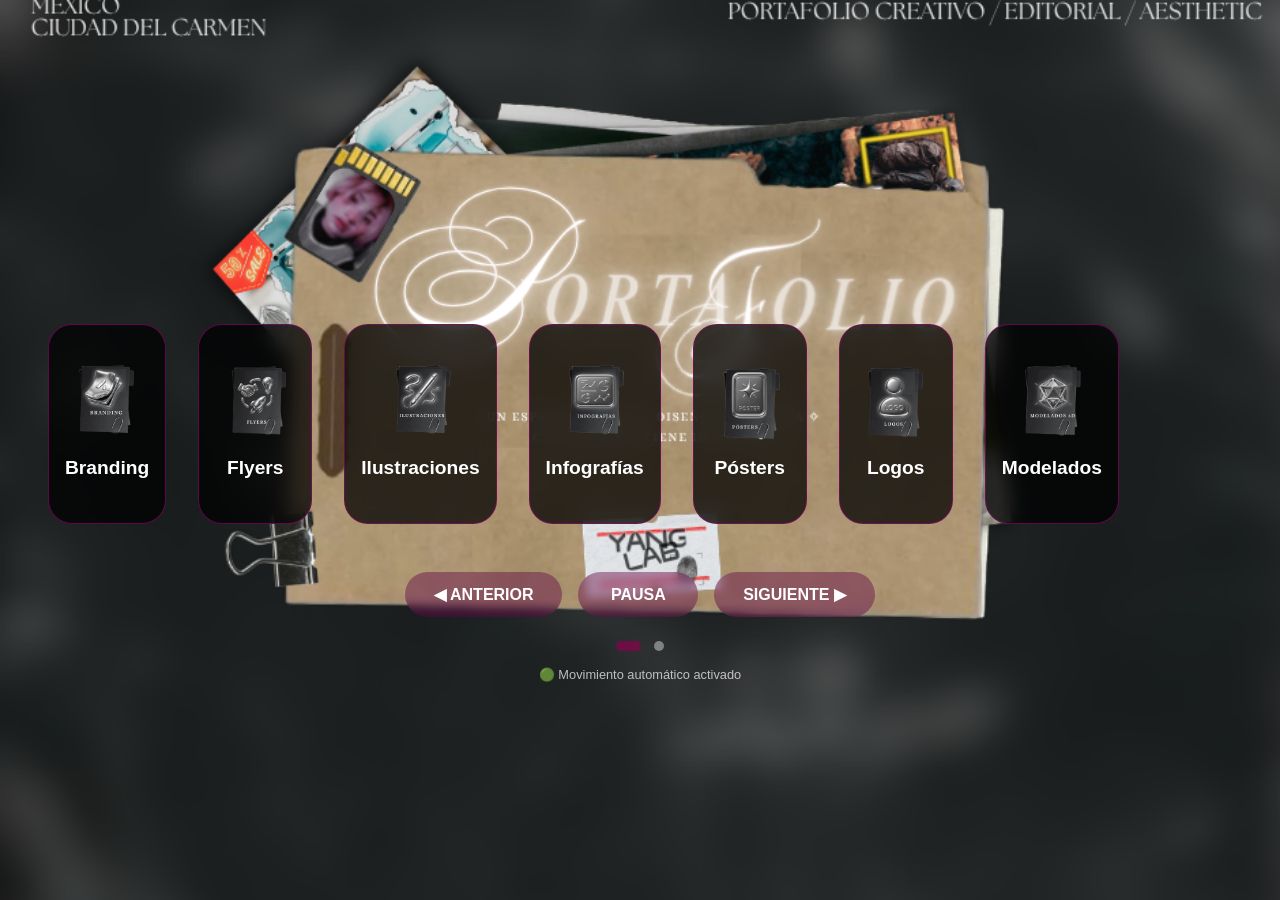
<file: portafolio/portafolio.html>
<!DOCTYPE html>
<html lang="es">
<head>
    <meta charset="UTF-8">
    <meta name="viewport" content="width=device-width, initial-scale=1.0, user-scalable=no, viewport-fit=cover">
    <title>Portafolio - Carrusel de Secciones</title>
    
    <link rel="icon" type="image/svg+xml" href="data:image/svg+xml, 
    <svg xmlns='http://www.w3.org/2000/svg' viewBox='0 0 100 100'> 
    <text y='.9em' font-size='90'>🦖</text> </svg>">

    <meta http-equiv="Cache-Control" content="no-cache, no-store, must-revalidate">
    <meta http-equiv="Pragma" content="no-cache">
    <meta http-equiv="Expires" content="0">
    
    <style>
        * {
            margin: 0;
            padding: 0;
            box-sizing: border-box;
            -webkit-tap-highlight-color: transparent;
        }

        body {
            font-family: 'Segoe UI', Tahoma, Geneva, Verdana, sans-serif;
            background-color: #000;
            display: flex;
            align-items: center;
            justify-content: center;
            min-height: 100vh;
            overflow-x: hidden;
        }

        /* Contenedor con fondo - BAJADO MÁS ABAJO */
        .fondo-expandido {
            background-image: url("../img/fondo-portafolio.png");
            background-repeat: no-repeat;
            background-size: cover;
            background-position: center 15%; /* 🔽 BAJADO: antes estaba en 'center center', ahora en 15% */
            background-attachment: scroll;
            width: 100%;
            min-height: 100vh;
            padding: 1rem;
            display: flex;
            align-items: center;
            justify-content: center;
        }

        /* Contenedor del carrusel - TOTALMENTE RESPONSIVE */
        .carrusel-container {
            width: 100%;
            max-width: 1400px;
            margin: 0 auto;
            padding: clamp(1rem, 5vw, 3rem);
            border-radius: clamp(1rem, 3vw, 2rem);
            position: relative;
            margin-top: clamp(2rem, 10vh, 8rem);
            z-index: 10;
        }

        .carrusel {
            width: 100%;
            overflow: hidden;
            border-radius: clamp(1rem, 2vw, 1.5rem);
            position: relative;
        }

        .carrusel-pista {
            display: flex;
            transition: transform 0.6s cubic-bezier(0.4, 0, 0.2, 1);
            will-change: transform;
        }

        .carrusel-item {
            flex: 0 0 auto;
            padding: clamp(0.5rem, 2vw, 1rem);
            box-sizing: border-box;
        }

        .tarjeta {
            background: rgba(0, 0, 0, 0.75);
            backdrop-filter: blur(10px);
            border-radius: clamp(1rem, 3vw, 1.5rem);
            padding: clamp(1rem, 3vw, 2rem) clamp(0.8rem, 2vw, 1rem);
            text-align: center;
            cursor: pointer;
            transition: all 0.3s ease;
            border: 1px solid rgba(138, 6, 105, 0.685);
            text-decoration: none;
            display: flex;
            flex-direction: column;
            justify-content: center;
            align-items: center;
            min-height: clamp(150px, 25vh, 200px);
            height: 100%;
        }

        .tarjeta:hover {
            transform: translateY(-5px) scale(1.02);
            background: rgba(0, 0, 0, 0.85);
            border-color: #860b7caf;
        }

        .tarjeta:active {
            transform: scale(0.98);
        }

        .tarjeta-contenido {
            width: 100%;
            display: flex;
            flex-direction: column;
            align-items: center;
            justify-content: center;
        }

        .tarjeta-imagen {
            width: clamp(50px, 10vw, 80px);
            height: clamp(50px, 10vw, 80px);
            object-fit: contain;
            margin-bottom: clamp(0.5rem, 2vw, 1rem);
        }

        .tarjeta h3 {
            color: white;
            font-size: clamp(0.9rem, 4vw, 1.2rem);
            font-weight: 600;
            margin-bottom: 0.5rem;
        }

        .controles {
            display: flex;
            justify-content: center;
            gap: clamp(0.5rem, 2vw, 1rem);
            margin-top: clamp(1.5rem, 5vh, 2rem);
            flex-wrap: wrap;
        }

        button {
            background: rgba(99, 5, 70, 0.432);
            color: white;
            border: none;
            padding: clamp(0.6rem, 2vw, 0.8rem) clamp(1rem, 4vw, 1.8rem);
            border-radius: 40px;
            cursor: pointer;
            font-size: clamp(0.8rem, 3.5vw, 1rem);
            font-weight: 600;
            transition: 0.3s;
            backdrop-filter: blur(5px);
            min-width: clamp(80px, 20vw, 120px);
        }

        button:hover {
            background: #7a0260d2;
            transform: scale(1.05);
        }

        button:active {
            transform: scale(0.95);
        }

        .indicadores {
            display: flex;
            justify-content: center;
            gap: clamp(0.5rem, 2vw, 0.8rem);
            margin-top: clamp(1rem, 4vh, 1.5rem);
            flex-wrap: wrap;
        }

        .punto {
            width: clamp(8px, 2.5vw, 10px);
            height: clamp(8px, 2.5vw, 10px);
            background: rgba(255,255,255,0.4);
            border-radius: 50%;
            cursor: pointer;
            transition: 0.3s;
        }

        .punto.activo {
            background: #880250b4;
            width: clamp(20px, 6vw, 25px);
            border-radius: 10px;
        }

        .auto-status {
            text-align: center;
            margin-top: clamp(0.8rem, 3vh, 1rem);
            color: rgba(255,255,255,0.7);
            font-size: clamp(0.7rem, 3vw, 0.8rem);
        }

        /* ========== MEDIA QUERIES RESPONSIVE CON AJUSTE DE FONDO ========== */
        
        @media (max-width: 1024px) {
            .carrusel-container {
                margin-top: clamp(1rem, 8vh, 6rem);
            }
            /* En tablets, bajar un poco más el fondo */
            .fondo-expandido {
                background-position: center 12%;
            }
        }

        @media (max-width: 768px) {
            .carrusel-item {
                min-width: 33.333%;
            }
            .tarjeta {
                padding: 1rem;
                min-height: 160px;
            }
            button {
                padding: 0.6rem 1.2rem;
            }
            .fondo-expandido {
                background-position: center 10%;
            }
        }

        @media (max-width: 600px) {
            .carrusel-item {
                min-width: 50%;
            }
            .carrusel-container {
                padding: 1rem;
                margin-top: clamp(1rem, 5vh, 3rem);
            }
            .tarjeta {
                min-height: 140px;
                padding: 0.8rem;
            }
            .controles {
                gap: 0.5rem;
            }
            button {
                padding: 0.5rem 1rem;
                font-size: 0.75rem;
                min-width: 70px;
            }
            .fondo-expandido {
                background-position: center 8%;
            }
        }

        @media (max-width: 480px) {
            .carrusel-item {
                min-width: 100%;
            }
            .carrusel-container {
                margin-top: clamp(1rem, 3vh, 2rem);
                padding: 0.8rem;
            }
            .tarjeta {
                min-height: 120px;
                flex-direction: row;
                padding: 0.8rem;
            }
            .tarjeta-contenido {
                flex-direction: row;
                gap: 1rem;
            }
            .tarjeta-imagen {
                width: 50px;
                height: 50px;
                margin-bottom: 0;
            }
            .tarjeta h3 {
                font-size: 1rem;
            }
            .controles {
                flex-wrap: wrap;
            }
            button {
                padding: 0.5rem 0.8rem;
                font-size: 0.7rem;
                min-width: 60px;
            }
            .indicadores {
                gap: 0.5rem;
            }
            .fondo-expandido {
                background-position: center 5%; /* Más abajo en móviles */
            }
        }

        @media (max-width: 900px) and (orientation: landscape) {
            .carrusel-container {
                margin-top: 1rem;
            }
            .tarjeta {
                min-height: 100px;
                padding: 0.5rem;
            }
            .tarjeta-imagen {
                width: 40px;
                height: 40px;
            }
            .tarjeta h3 {
                font-size: 0.8rem;
            }
            button {
                padding: 0.3rem 0.8rem;
                font-size: 0.7rem;
            }
            .fondo-expandido {
                background-position: center 20%; /* En landscape, más abajo */
            }
        }

        @media (min-width: 1920px) {
            .carrusel-container {
                max-width: 1600px;
            }
            .tarjeta-imagen {
                width: 100px;
                height: 100px;
            }
            .tarjeta h3 {
                font-size: 1.5rem;
            }
            button {
                padding: 1rem 2.5rem;
                font-size: 1.2rem;
            }
            .fondo-expandido {
                background-position: center 20%; /* En 4K, más abajo */
            }
        }

        @supports (padding: max(0px)) {
            .carrusel-container {
                padding-left: max(1rem, env(safe-area-inset-left));
                padding-right: max(1rem, env(safe-area-inset-right));
            }
        }

        .carrusel-item {
            animation: fadeIn 0.5s ease;
        }

        @keyframes fadeIn {
            from {
                opacity: 0;
                transform: translateY(20px);
            }
            to {
                opacity: 1;
                transform: translateY(0);
            }
        }

        .tarjeta-imagen.error {
            outline: 2px solid red;
            opacity: 0.5;
        }

        html {
            scroll-behavior: smooth;
        }
    </style>
</head>
<body>
    <div class="fondo-expandido">
        <div class="carrusel-container">
            <div class="carrusel">
                <div class="carrusel-pista" id="pista">
                    <div class="carrusel-item">
                        <a href="branding.html" class="tarjeta">
                            <div class="tarjeta-contenido">
                                <img src="../img/c-branding.png" alt="Branding" class="tarjeta-imagen" loading="lazy">
                                <h3>Branding</h3>
                            </div>
                        </a>
                    </div>
                    <div class="carrusel-item">
                        <a href="flyers.html" class="tarjeta">
                            <div class="tarjeta-contenido">
                                <img src="../img/c-flyers.png" alt="Flyers" class="tarjeta-imagen" loading="lazy">
                                <h3>Flyers</h3>
                            </div>
                        </a>
                    </div>
                    <div class="carrusel-item">
                        <a href="ilustraciones.html" class="tarjeta">
                            <div class="tarjeta-contenido">
                                <img src="../img/c-ilustraciones.png" alt="Ilustraciones" class="tarjeta-imagen" loading="lazy">
                                <h3>Ilustraciones</h3>
                            </div>
                        </a>
                    </div>
                    <div class="carrusel-item">
                        <a href="infografia.html" class="tarjeta">
                            <div class="tarjeta-contenido">
                                <img src="../img/c-infografias.png" alt="Infografías" class="tarjeta-imagen" loading="lazy">
                                <h3>Infografías</h3>
                            </div>
                        </a>
                    </div>
                    <div class="carrusel-item">
                        <a href="posters.html" class="tarjeta">
                            <div class="tarjeta-contenido">
                                <img src="../img/c-posters.png" alt="Posters" class="tarjeta-imagen" loading="lazy">
                                <h3>Pósters</h3>
                            </div>
                        </a>
                    </div>
                    <div class="carrusel-item">
                        <a href="logos.html" class="tarjeta">
                            <div class="tarjeta-contenido">
                                <img src="../img/c-logos.png" alt="Logos" class="tarjeta-imagen" loading="lazy">
                                <h3>Logos</h3>
                            </div>
                        </a>
                    </div>
                    <div class="carrusel-item">
                        <a href="modelado.html" class="tarjeta">
                            <div class="tarjeta-contenido">
                                <img src="../img/c-modelados.png" alt="Modelado" class="tarjeta-imagen" loading="lazy">
                                <h3>Modelados</h3>
                            </div>
                        </a>
                    </div>
                </div>
            </div>

            <div class="controles">
                <button id="btnAnterior" aria-label="Anterior">◀ ANTERIOR</button>
                <button id="btnPausaReanudar" aria-label="Pausar/Reanudar"> PAUSA</button>
                <button id="btnSiguiente" aria-label="Siguiente">SIGUIENTE ▶</button>
            </div>

            <div class="indicadores" id="indicadores"></div>
            <div class="auto-status" id="autoStatus">🟢 Movimiento automático activado</div>
        </div>
    </div>

    <script>
        const pista = document.getElementById('pista');
        const items = document.querySelectorAll('.carrusel-item');
        const btnAnterior = document.getElementById('btnAnterior');
        const btnSiguiente = document.getElementById('btnSiguiente');
        const btnPausaReanudar = document.getElementById('btnPausaReanudar');
        const contenedorIndicadores = document.getElementById('indicadores');
        const autoStatus = document.getElementById('autoStatus');
        
        let index = 0;
        let autoInterval;
        let isAutoPlaying = true;
        let itemsPorVista = 4;
        let touchStartX = 0;
        let touchEndX = 0;
        
        function calcularItemsPorVista() {
            const width = window.innerWidth;
            if (width <= 480) return 1;
            if (width <= 768) return 2;
            if (width <= 1024) return 3;
            return 4;
        }
        
        const totalItems = items.length;
        
        function calcularTotalGrupos() {
            itemsPorVista = calcularItemsPorVista();
            return Math.ceil(totalItems / itemsPorVista);
        }
        
        function crearIndicadores() {
            contenedorIndicadores.innerHTML = '';
            const totalGrupos = calcularTotalGrupos();
            for (let i = 0; i < totalGrupos; i++) {
                const punto = document.createElement('div');
                punto.classList.add('punto');
                if (i === 0) punto.classList.add('activo');
                punto.addEventListener('click', () => {
                    index = i;
                    actualizarCarrusel();
                    resetearAuto();
                });
                contenedorIndicadores.appendChild(punto);
            }
        }
        
        function actualizarCarrusel() {
            itemsPorVista = calcularItemsPorVista();
            const totalGrupos = calcularTotalGrupos();
            const maxIndex = totalGrupos - 1;
            
            if (index > maxIndex) index = maxIndex;
            if (index < 0) index = 0;
            
            const desplazamiento = (index * 100) / (totalItems / itemsPorVista);
            pista.style.transform = `translateX(-${desplazamiento}%)`;
            
            const puntos = document.querySelectorAll('.punto');
            puntos.forEach((punto, i) => {
                if (i === index) {
                    punto.classList.add('activo');
                } else {
                    punto.classList.remove('activo');
                }
            });
        }
        
        function siguiente() {
            const totalGrupos = calcularTotalGrupos();
            index = (index + 1) % totalGrupos;
            actualizarCarrusel();
        }
        
        function anterior() {
            const totalGrupos = calcularTotalGrupos();
            index = (index - 1 + totalGrupos) % totalGrupos;
            actualizarCarrusel();
        }
        
        function iniciarAuto() {
            if (autoInterval) clearInterval(autoInterval);
            autoInterval = setInterval(() => {
                if (isAutoPlaying) {
                    siguiente();
                }
            }, 4000);
        }
        
        function pausarAuto() {
            isAutoPlaying = false;
            btnPausaReanudar.innerHTML = '▶️ REANUDAR';
            autoStatus.innerHTML = '🔴 Movimiento automático pausado';
            autoStatus.style.color = '#ff6666';
        }
        
        function reanudarAuto() {
            isAutoPlaying = true;
            btnPausaReanudar.innerHTML = ' PAUSA';
            autoStatus.innerHTML = '🟢 Movimiento automático activado';
            autoStatus.style.color = 'rgba(255,255,255,0.7)';
        }
        
        function toggleAuto() {
            if (isAutoPlaying) {
                pausarAuto();
            } else {
                reanudarAuto();
            }
        }
        
        function resetearAuto() {
            if (isAutoPlaying) {
                iniciarAuto();
            }
        }
        
        function verificarImagenes() {
            const imagenes = document.querySelectorAll('.tarjeta-imagen');
            imagenes.forEach(img => {
                img.addEventListener('error', function() {
                    console.warn(`⚠️ Imagen no encontrada: ${this.src}`);
                    this.classList.add('error');
                    this.src = 'https://via.placeholder.com/80x80?text=No+Image';
                });
            });
        }
        
        function handleTouchStart(e) {
            touchStartX = e.touches[0].clientX;
        }
        
        function handleTouchEnd(e) {
            touchEndX = e.changedTouches[0].clientX;
            const swipeThreshold = 50;
            const diff = touchEndX - touchStartX;
            
            if (Math.abs(diff) > swipeThreshold) {
                if (diff > 0) {
                    anterior();
                } else {
                    siguiente();
                }
                resetearAuto();
            }
        }
        
        btnSiguiente.addEventListener('click', () => {
            siguiente();
            resetearAuto();
        });
        
        btnAnterior.addEventListener('click', () => {
            anterior();
            resetearAuto();
        });
        
        btnPausaReanudar.addEventListener('click', toggleAuto);
        
        const carrusel = document.querySelector('.carrusel');
        carrusel.addEventListener('touchstart', handleTouchStart, { passive: true });
        carrusel.addEventListener('touchend', handleTouchEnd);
        
        let resizeTimeout;
        window.addEventListener('resize', () => {
            clearTimeout(resizeTimeout);
            resizeTimeout = setTimeout(() => {
                const oldItemsPorVista = itemsPorVista;
                const newItemsPorVista = calcularItemsPorVista();
                
                if (oldItemsPorVista !== newItemsPorVista) {
                    crearIndicadores();
                    actualizarCarrusel();
                } else {
                    actualizarCarrusel();
                }
            }, 250);
        });
        
        function init() {
            crearIndicadores();
            actualizarCarrusel();
            iniciarAuto();
            verificarImagenes();
            
            console.log("%c━━━━━━━━━━━━━━━━━━━━━━━━━━━━━━━━━━━━━━━", "color: #880250");
            console.log("%c✅ CARRUSEL CON FONDO BAJADO", "color: #880250; font-size: 14px; font-weight: bold");
            console.log("%c━━━━━━━━━━━━━━━━━━━━━━━━━━━━━━━━━━━━━━━", "color: #880250");
            console.log("🎨 FONDO: Posición bajada al 15% (center 15%)");
            console.log("📱 DISPOSITIVO:", /Mobile|Android|iPhone|iPad|iPod/i.test(navigator.userAgent) ? "MÓVIL/TABLET" : "ESCRITORIO");
            console.log("📏 PANTALLA:", window.innerWidth + "px");
            console.log("🎯 ITEMS POR VISTA:", calcularItemsPorVista());
            console.log("%c━━━━━━━━━━━━━━━━━━━━━━━━━━━━━━━━━━━━━━━", "color: #880250");
        }
        
        init();
    </script>
</body>
</html>
</file>
